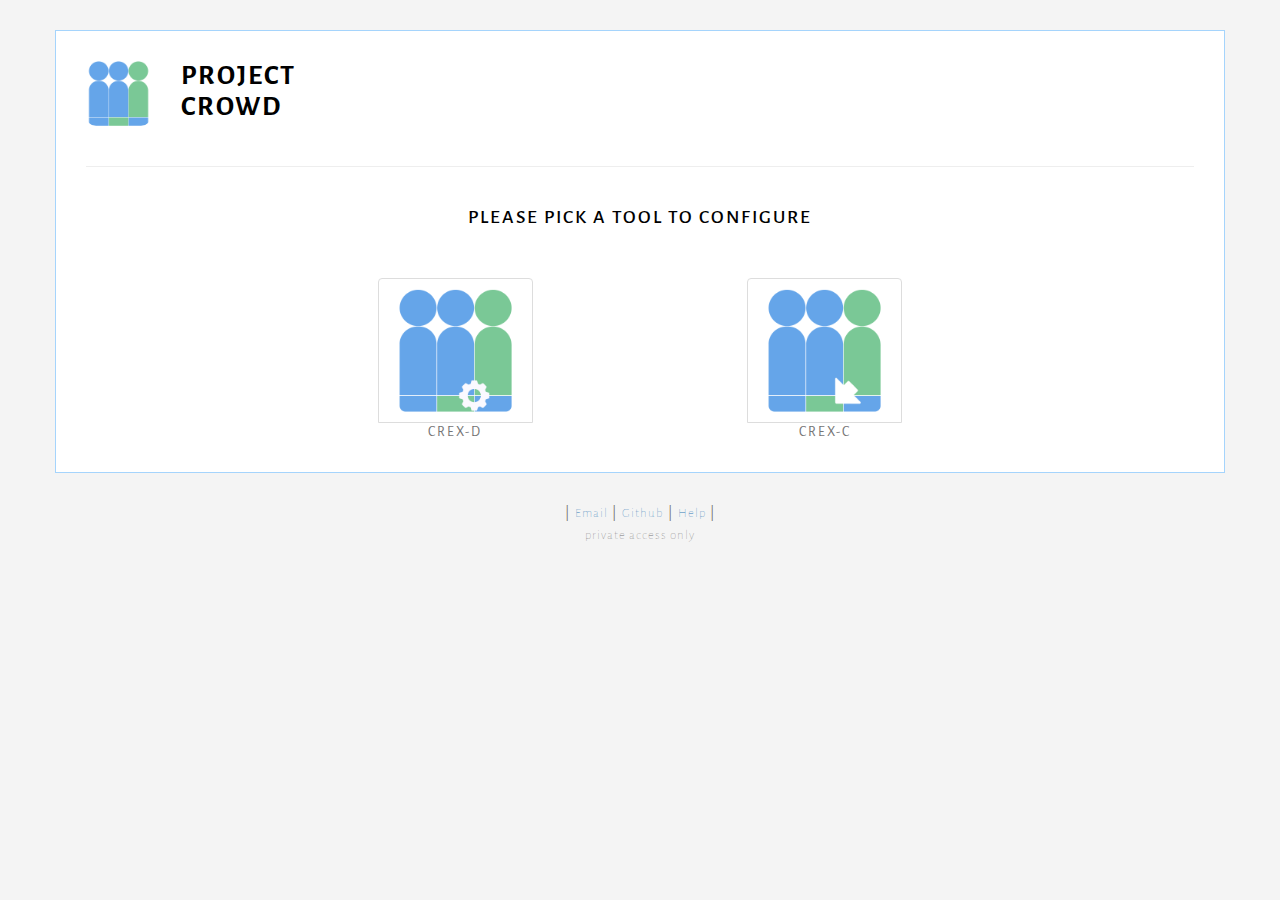
<file: UI/index.html>
<!DOCTYPE html>
<html lang="">

<head>
    <meta charset="UTF-8">
    <meta name="viewport" content="width=device-width, initial-scale=1.0">
    <!-- ===========================
    SITE TITLE
    =========================== -->
    <title>Project Crowd - Configuration Panel</title>
    <!-- ===========================
    FAVICONS
    =========================== -->
    <link rel="icon" href="img/logo.png">
    <!-- ===========================
    STYLESHEETS
    =========================== -->
    <link rel="stylesheet" href="//maxcdn.bootstrapcdn.com/bootstrap/3.3.0/css/bootstrap.min.css">
    <link rel="stylesheet" href="css/style.css">
    <link rel="stylesheet" href="css/responsive.css">
    <!-- ===========================
    FONTS & ICONS
    =========================== -->
    <link rel='stylesheet' href='//fonts.googleapis.com/css?family=Kristi|Alegreya+Sans:300' type='text/css'>
    <link rel='stylesheet' href="//maxcdn.bootstrapcdn.com/font-awesome/4.2.0/css/font-awesome.min.css">
    <link rel="stylesheet" href="css/bootstrap-select.min.css">

    <!--<script src="http://ajax.googleapis.com/ajax/libs/jquery/1.4.2/jquery.min.js"></script>-->
    <!--<script src="https://cdn.jsdelivr.net/html5shiv/3.7.2/html5shiv.min.js"></script>-->
    <!--<script src="https://cdn.jsdelivr.net/respond/1.4.2/respond.min.js"></script>-->

    <!--necessary scripts and plugins-->
    <script src="https://ajax.googleapis.com/ajax/libs/jquery/2.1.3/jquery.min.js"></script>
    <script src="js/bootstrap.min.js"></script>
    <script src="js/jquery.nicescroll.min.js"></script>
    <script src="js/evenfly.js"></script>
    <script src="js/create_config.js"></script>
    <script src="js/bootstrap-select.min.js"></script>

    <script>
        function EnDis(cb_id, div_id, neg) {
            cb = document.getElementById(cb_id)
            if (Boolean(neg)) {
                if (cb.checked) {
                    $(div_id).addClass('disabledbutton');
                }
                else {
                    $(div_id).removeClass('disabledbutton');
                }
            }
            else {
                if (cb.checked) {
                    $(div_id).removeClass('disabledbutton');
                }
                else {
                    $(div_id).addClass('disabledbutton');
                }
            }
        }









    </script>
    <script>
        function changeAction(cb_id) {
            console.log(document.getElementById(cb_id).value)
            document.getElementById('main').action = document.getElementById(cb_id).value;
        }









    </script>

</head>

<body>

<div class="container">
    <div id="header" class="row">
        <div class="col-sm-1">
            <img class="propic" src="img/logo.png">
        </div>
        <div class="col-sm-1">
            <h1>Project </h1>
            <h1>Crowd </h1>
        </div>
    </div>
    <hr class="firsthr">

    <form id="main" method="get">
        <div id="general" class="row mobmid">

            <div class="title"><h3>Please pick a tool to configure</h3></div>
            <br/>
            <br/>
            <div class="col-sm-12">
                <div id="custom-config">
                    <div class="col-sm-3"></div>
                    <div class="col-sm-2">
                        <div class="list-group-item">
                            <a href="CREX-D.html"><img class="propic" src="img/logo-CREXD.png"></a>
                        </div>
                        <div class="title"> CREX-D</div>
                    </div>
                    <div class="col-sm-2"></div>
                    <div class="col-sm-2">
                        <div class="list-group-item">
                            <a href="CREX-C.html"><img class="propic" src="img/logo-CREXC.png"></a>
                        </div>
                        <div class="title"> CREX-C</div>
                    </div>
                    <div class="col-sm-3"></div>
                </div>
            </div>
        </div>
</div>
</form>

</div>

<footer class="text-center">
    | <a href="mailto:project.crowd.help@gmail.com">Email</a> |
    <a href="https://github.com/TarekAwwad/Project_Crowd" target="_blank">Github</a> |
    <a href="https://github.com/TarekAwwad/Project_Crowd" target="_blank">Help</a> |
    <p>private access only</p>
</footer>

</body>

</html>
</file>
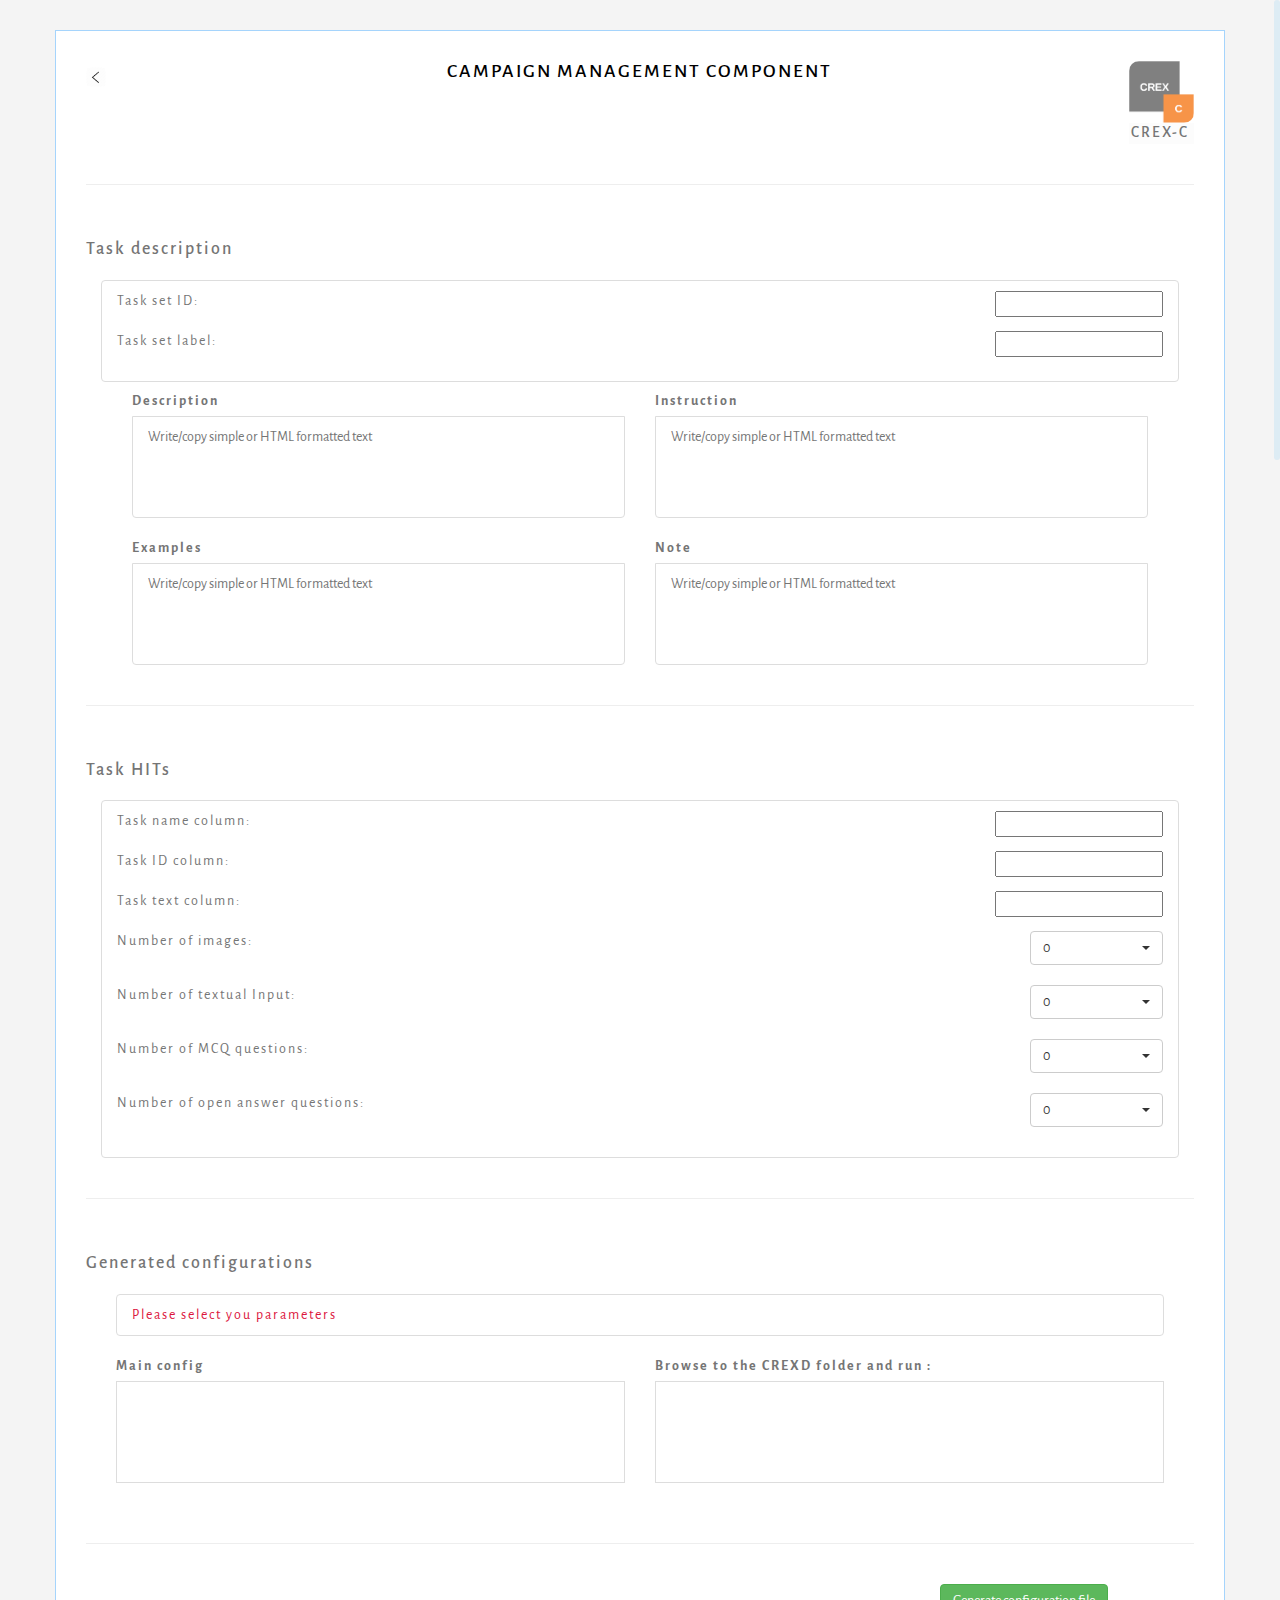
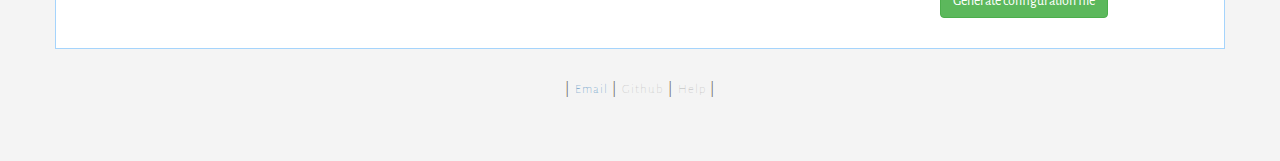
<file: CREXUI/CREX-C.html>
<!DOCTYPE html>
<html lang="">

<head>
    <meta charset="UTF-8">
    <meta name="viewport" content="width=device-width, initial-scale=1.0">
    <!-- ===========================
    SITE TITLE
    =========================== -->
    <title>CREX-C - Configuration Panel</title>
    <!-- ===========================
    FAVICONS
    =========================== -->
    <link rel="icon" href="img/logo.png">
    <!-- ===========================
    STYLESHEETS
    =========================== -->
    <link rel="stylesheet" href="//maxcdn.bootstrapcdn.com/bootstrap/3.3.0/css/bootstrap.min.css">
    <link rel="stylesheet" href="css/style.css">
    <link rel="stylesheet" href="css/responsive.css">
    <!-- ===========================
    FONTS & ICONS
    =========================== -->
    <link rel='stylesheet' href='//fonts.googleapis.com/css?family=Kristi|Alegreya+Sans:300' type='text/css'>
    <link rel='stylesheet' href="//maxcdn.bootstrapcdn.com/font-awesome/4.2.0/css/font-awesome.min.css">
    <link rel="stylesheet" href="css/bootstrap-select.min.css">

    <!--<script src="http://ajax.googleapis.com/ajax/libs/jquery/1.4.2/jquery.min.js"></script>-->
    <!--<script src="https://cdn.jsdelivr.net/html5shiv/3.7.2/html5shiv.min.js"></script>-->
    <!--<script src="https://cdn.jsdelivr.net/respond/1.4.2/respond.min.js"></script>-->

    <!--necessary scripts and plugins-->
    <script src="https://ajax.googleapis.com/ajax/libs/jquery/2.1.3/jquery.min.js"></script>
    <script src="js/bootstrap.min.js"></script>
    <script src="js/jquery.nicescroll.min.js"></script>
    <script src="js/evenfly.js"></script>
    <script src="js/create_config.js"></script>
    <script src="js/bootstrap-select.min.js"></script>

    <script>
        function EnDis(cb_id, div_id, neg) {
            cb = document.getElementById(cb_id)
            if (Boolean(neg)) {
                if (cb.checked) {
                    $(div_id).addClass('disabledbutton');
                }
                else {
                    $(div_id).removeClass('disabledbutton');
                }
            }
            else {
                if (cb.checked) {
                    $(div_id).removeClass('disabledbutton');
                }
                else {
                    $(div_id).addClass('disabledbutton');
                }
            }
        }
    </script>
    <script>
        function changeAction(cb_id) {
            console.log(document.getElementById(cb_id).value)
            document.getElementById('main').action = document.getElementById(cb_id).value;
        }
    </script>

</head>

<body>

<div class="container">
    <div id="header" class="row">
        <div class="col-sm-1">
            <a href="index.html"><img class="propic-sub" src="img/back-arrow.png"></a>
        </div>
        <div class="col-sm-10 title"> <h3> Campaign management Component </h3>  </div>
        <div class="col-sm-1">
            <img class="propic" src="img/logo-CREXC.png"><br/>
            <h2>CREX-C</h2>
        </div>
    </div>

    <hr class="firsthr">

    <form id="main" method="get">
        <div id="description" class="row mobmid">
            <div class="col-sm-12">
                <div><h4> Task description</h4><br/></div>
                <div class="col-sm-12">
                    <div class="list-group-item">

                        <div>
                            Task set ID:
                            <div class="pull-right"><input id="task-id" type="text"><br/></div>
                        </div>
                        <br/>
                        <div>
                            Task set label:
                            <div class="pull-right"><input id="task-label" type="text"><br/></div>
                        </div>
                        <br/>
                        <div id="desc">
                            <div id="desc-main" class="col-sm-6">
                                <br/>
                                <label for="desc-main-content">Description</label><textarea id="desc-main-content"
                                                                                              class="list-group-item"
                                                                                              rows="4"
                                                                                              placeholder="Write/copy simple or HTML formatted text"></textarea>
                            </div>
                            <div id="inst-main" class="col-sm-6">
                                <br/>
                                <label for="inst-main-content">Instruction</label><textarea id="inst-main-content"
                                                                                              class="list-group-item"
                                                                                              rows="4"
                                                                                              placeholder="Write/copy simple or HTML formatted text"></textarea>
                            </div>
                            <div id="exam-main" class="col-sm-6">
                                <br/>
                                <label for="exam-main-content">Examples</label><textarea id="exam-main-content"
                                                                                           class="list-group-item"
                                                                                           rows="4"
                                                                                           placeholder="Write/copy simple or HTML formatted text"></textarea>
                            </div>
                            <div id="note-main" class="col-sm-6">
                                <br/>
                                <label for="note-main-content">Note</label><textarea id="note-main-content"
                                                                                       class="list-group-item"
                                                                                       rows="4"
                                                                                       placeholder="Write/copy simple or HTML formatted text"></textarea>
                            </div>
                        </div>
                    </div>
                </div>
            </div>
        </div>
        <hr class="firsthr">
        <div id="general" class="row mobmid">
            <div class="col-sm-12">

                <div><h4> Task HITs </h4><br/></div>
                <div class="col-sm-12">
                    <div id="custom-config">

                        <div class="list-group-item">
                            <div>
                                Task name column:
                                <div class="pull-right"><input id="ques-name-col" type="number"><br/></div>
                            </div>
                            <br/>
                            <div>
                                Task ID column:
                                <div class="pull-right"><input id="ques-id-col" type="number"><br/></div>
                            </div>
                            <br/>
                            <div>
                                Task text column:
                                <div class="pull-right"><input id="ques-text-col" type="number"><br/></div>
                            </div>
                            <br/>
                            <div>
                                <div>
                                    Number of images:
                                    <select id="image" class="selectpicker pull-right" data-width="133px"
                                            onchange="create_fields('image')">
                                        <option selected="selected">0</option>
                                        <option>1</option>
                                        <option>2</option>
                                        <option>3</option>
                                        <option>4</option>
                                        <option>5</option>
                                    </select>
                                </div>
                                <div id="image-content" class="row">
                                </div>
                                <br/>
                            </div>
                            <div>
                                <div>
                                    Number of textual Input:
                                    <select id="text" class="selectpicker pull-right" data-width="133px"
                                            onchange="create_fields('text')">
                                        <option selected="selected">0</option>
                                        <option>1</option>
                                        <option>2</option>
                                        <option>3</option>
                                        <option>4</option>
                                        <option>5</option>
                                    </select>
                                </div>
                                <div id="text-content" class="row">
                                </div>
                                <br/>
                            </div>
                            <div>
                                <div>
                                    Number of MCQ questions:
                                    <select id="mcq" class="selectpicker pull-right" data-width="133px"
                                            onchange="create_fields('mcq')">
                                        <option selected="selected">0</option>
                                        <option>1</option>
                                        <option>2</option>
                                        <option>3</option>
                                        <option>4</option>
                                        <option>5</option>
                                    </select>
                                </div>
                                <div id="mcq-content" class="row">
                                </div>
                                <br/>
                            </div>
                            <div>
                                <div>
                                    Number of open answer questions:
                                    <select id="oaq" class="selectpicker pull-right" data-width="133px"
                                            onchange="create_fields('oaq')">
                                        <option selected="selected">0</option>
                                        <option>1</option>
                                        <option>2</option>
                                        <option>3</option>
                                        <option>4</option>
                                        <option>5</option>
                                    </select>
                                </div>
                                <div id="oaq-content" class="row">
                                </div>
                                <br/>
                            </div>
                        </div>
                    </div>
                </div>
            </div>
        </div>
        <hr class="firsthr">

        <div id="configuration" class="row mobmid">
            <div class="col-sm-12">
                <div><h4> Generated configurations</h4><br/></div>
                <div class="col-sm-12">
                    <div id="config">
                        <div id="err" class="col-sm-12">
                            <div class="list-group-item nb" id="err-config">Please select you parameters</div>
                        </div>
                        <div id="config-main" class="col-sm-6">
                            <br/>
                            <label for="config-main-content">Main config</label><textarea id="config-main-content"
                                                                                          class="list-group-item"
                                                                                          rows="4"></textarea>
                            <br/>
                            <div id="config-main-" class="col-sm-5"></div>
                            <div id="script-main-" class="col-sm-5"></div>
                        </div>
                    </div>

                    <div id="script" class="col-sm-6">
                        <br/>
                        <label for="script-content">Browse to the CREXD folder and run : </label><textarea
                            id="script-content"
                            class="list-group-item"
                            rows="4"></textarea>
                        <br/>
                        <div id="script-" class="col-sm-12">
                        </div>
                    </div>
                </div>
            </div>
        </div>

        <hr class="firsthr">

        <div class="row mobmid">
            <div class="col-sm-9"></div>
            <div id="validate" class="col-sm-2 dl-share">
                <input name="val" id="val" class="a2a_dd btn btn-success" type="button" onclick="create_crexc_config()"
                       value="Generate configuration file"/>
            </div>
        </div>

    </form>

</div>

<footer class="text-center">
    | <a href="mailto:project.crowd.help@gmail.com">Email</a> |
    <a href="" target="_blank" class="isDisabled">Github</a> |
    <a href="" target="_blank" class="isDisabled">Help</a> |
    <!--<a href="people.html" target="_blank">People</a> |-->
</footer>

</body>

</html>
</file>
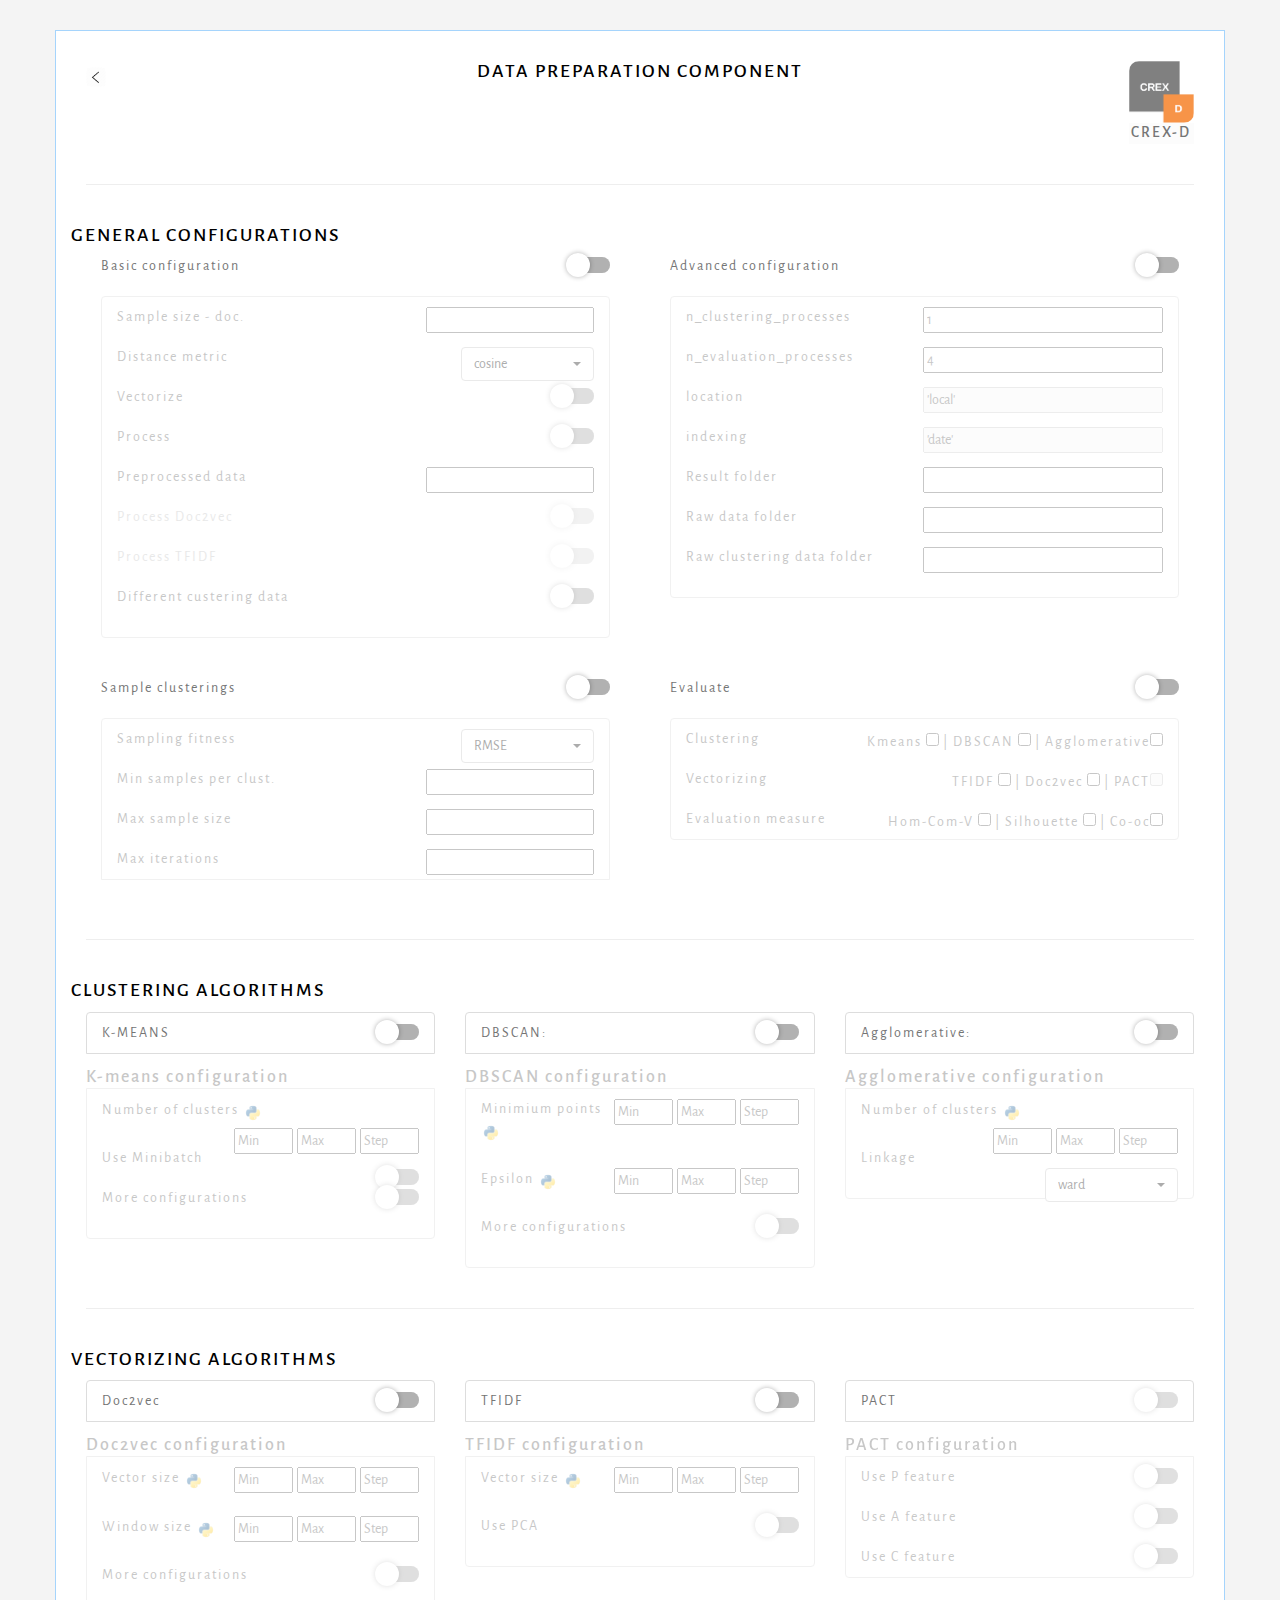
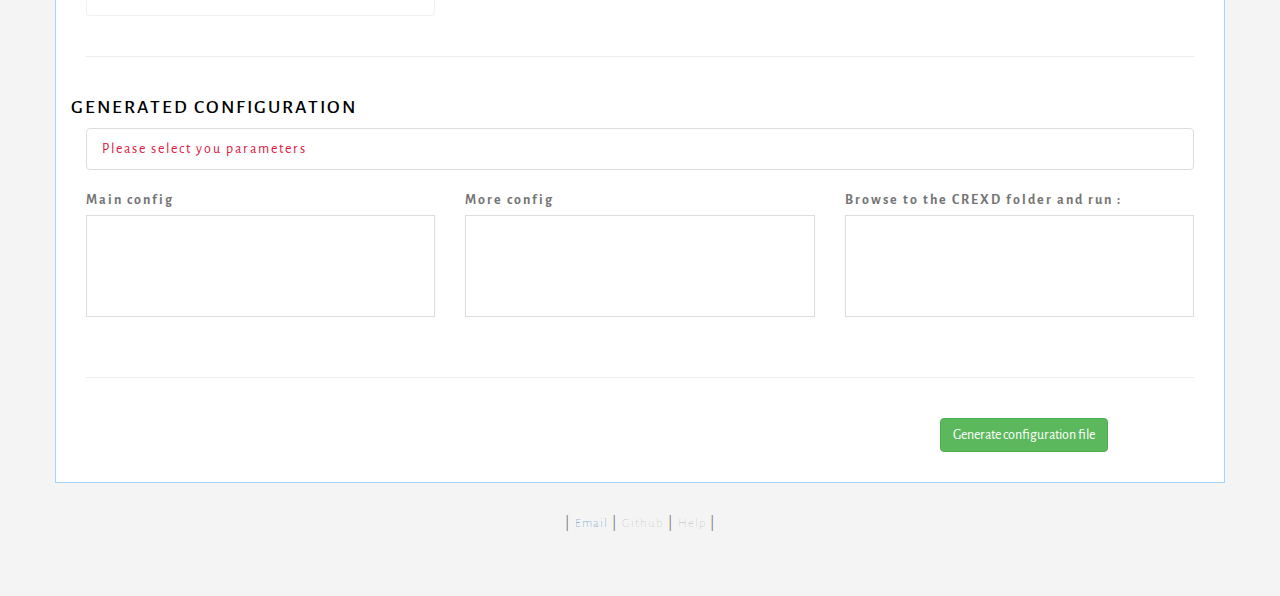
<file: CREXUI/CREX-D.html>
<!DOCTYPE html>
<html lang="">

<head>
    <meta charset="UTF-8">
    <meta name="viewport" content="width=device-width, initial-scale=1.0">
    <!-- ===========================
    SITE TITLE
    =========================== -->
    <title>CREX-D - Configuration Panel</title>
    <!-- ===========================
    FAVICONS
    =========================== -->
    <link rel="icon" href="img/logo.png">
    <!-- ===========================
    STYLESHEETS
    =========================== -->
    <link rel="stylesheet" href="//maxcdn.bootstrapcdn.com/bootstrap/3.3.0/css/bootstrap.min.css">
    <link rel="stylesheet" href="css/style.css">
    <link rel="stylesheet" href="css/responsive.css">
    <!-- ===========================
    FONTS & ICONS
    =========================== -->
    <link rel='stylesheet' href='//fonts.googleapis.com/css?family=Kristi|Alegreya+Sans:300' type='text/css'>
    <link rel='stylesheet' href="//maxcdn.bootstrapcdn.com/font-awesome/4.2.0/css/font-awesome.min.css">
    <link rel="stylesheet" href="css/bootstrap-select.min.css">

    <!--<script src="http://ajax.googleapis.com/ajax/libs/jquery/1.4.2/jquery.min.js"></script>-->
    <!--<script src="https://cdn.jsdelivr.net/html5shiv/3.7.2/html5shiv.min.js"></script>-->
    <!--<script src="https://cdn.jsdelivr.net/respond/1.4.2/respond.min.js"></script>-->

    <!--necessary scripts and plugins-->
    <script src="https://ajax.googleapis.com/ajax/libs/jquery/2.1.3/jquery.min.js"></script>
    <script src="js/bootstrap.min.js"></script>
    <script src="js/jquery.nicescroll.min.js"></script>
    <script src="js/evenfly.js"></script>
    <script src="js/create_config.js"></script>
    <script src="js/bootstrap-select.min.js"></script>

    <script>
        function EnDis(cb_id, div_id, neg) {
            cb = document.getElementById(cb_id)
            if (Boolean(neg)) {
                if (cb.checked) {
                    $(div_id).addClass('disabledbutton');
                }
                else {
                    $(div_id).removeClass('disabledbutton');
                }
            }
            else {
                if (cb.checked) {
                    $(div_id).removeClass('disabledbutton');
                }
                else {
                    $(div_id).addClass('disabledbutton');
                }
            }
        }
    </script>
    <script>
        function changeAction(cb_id) {
            console.log(document.getElementById(cb_id).value)
            document.getElementById('main').action = document.getElementById(cb_id).value;
        }
    </script>

</head>

<body>

<div class="container">
    <div id="header" class="row">
        <div class="col-sm-1">
            <a href="index.html"><img class="propic-sub" src="img/back-arrow.png"></a>
        </div>
        <div class="col-sm-10 title"> <h3>Data Preparation Component </h3>  </div>
        <div class="col-sm-1">
            <img class="propic" src="img/logo-CREXD.png"><br/>
            <h2>CREX-D</h2>
        </div>
    </div>
    <hr class="firsthr">

    <form id="main" method="get">
        <div id="general" class="row mobmid">

            <div><h3>General configurations </h3></div>
            <div class="col-sm-6">
                <div class="col-sm-12">
                    Basic configuration
                    <div class="material-switch pull-right">
                        <input id="custom" name="custom" type="checkbox" value="True"
                               onchange="EnDis(this.id, '#custom-config', '')"/>
                        <label for="custom" class="label-primary"></label>
                    </div>
                </div>
                <br/>
                <br/>
                <div class="col-sm-12">
                    <div id="custom-config" class="disabledbutton">

                        <div class="list-group-item">
                            <div>
                                Sample size - doc.
                                <div class="pull-right"><input name="sample-s" type="text"><br/></div>
                            </div>
                            <br/>
                            <div>
                                Distance metric
                                <select name="distance-metric" class="selectpicker pull-right" data-width="133px">
                                    <option>cosine</option>
                                    <option>euclidean</option>
                                </select>
                            </div>
                            <br/>
                            <div>
                                Vectorize
                                <div class="material-switch pull-right"><input id="vectorize" name="vectorize"
                                                                               type="checkbox" value="True"/>
                                    <label for="vectorize" class="label-primary"></label>
                                </div>
                            </div>
                            <br/>
                            <div>
                                Process
                                <div class="material-switch pull-right"><input id="process" name="process"
                                                                               type="checkbox" value="True"
                                                                               onchange="EnDis(this.id, '#preprocessed', 'true'); EnDis(this.id, '#conf-process', '')"/>
                                    <label for="process" class="label-primary"></label>
                                </div>
                            </div>
                            <br/>
                            <div id="preprocessed">
                                Preprocessed data
                                <div class="pull-right"><input name="preprocessed-location" type="text"><br/></div>
                            </div>
                            <div id="conf-process" class="disabledbutton">
                                <br/>
                                <div>
                                    Process Doc2vec
                                    <div class="material-switch pull-right"><input id="process-doc2vec"
                                                                                   name="process-doc2vec"
                                                                                   type="checkbox"
                                                                                   value="True"/>
                                        <label for="process-doc2vec" class="label-primary"></label>
                                    </div>
                                </div>
                                <br/>
                                <div>
                                    Process TFIDF
                                    <div class="material-switch pull-right"><input id="process-tfidf"
                                                                                   name="process-tfidf"
                                                                                   type="checkbox"
                                                                                   value="True"/>
                                        <label for="process-tfidf" class="label-primary"></label>
                                    </div>
                                </div>
                            </div>
                            <br/>

                            <div>
                                Different custering data
                                <div class="material-switch pull-right"><input id="diffdata" name="diffdata"
                                                                               type="checkbox"
                                                                               value="True"/>
                                    <label for="diffdata" class="label-primary"></label>
                                </div>
                            </div>
                            <br/>
                        </div>

                    </div>

                </div>
            </div>

            <div class="col-sm-6">
                <div class="col-sm-12">
                    Advanced configuration
                    <div class="material-switch pull-right"><input id="advanced" name="advanced" type="checkbox"
                                                                   value="True"
                                                                   onchange="EnDis(this.id, '#advanced-config', '')"/>
                        <label for="advanced" class="label-primary"></label>
                    </div>
                </div>
                <br/>
                <br/>
                <div class="col-sm-12">
                    <div id="advanced-config" class="disabledbutton">
                        <div class="list-group-item">
                            <div>
                                n_clustering_processes
                                <div class="pull-right"><input name="n-clustering-processes" size="30" type="text"
                                                               value="1"><br/></div>
                            </div>
                            <br/>
                            <div>
                                n_evaluation_processes
                                <div class="pull-right"><input name="n-evaluation-processes" size="30" type="text"
                                                               value="4"><br/></div>
                            </div>
                            <br/>
                            <div>
                                location
                                <div class="pull-right"><input name="location" size="30" type="text" value="'local'"
                                                               disabled><br/>
                                </div>
                            </div>
                            <br/>
                            <div>
                                indexing
                                <div class="pull-right"><input name="indexing" size="30" type="text" value="'date'"
                                                               disabled><br/></div>
                            </div>
                            <br/>
                            <div>
                                Result folder
                                <div class="pull-right"><input name="result-folder" size="30" type="text"
                                                               value=""><br/></div>
                            </div>
                            <br/>
                            <div>
                                Raw data folder
                                <div class="pull-right"><input name="raw-data-folder" size="30" type="text"
                                                               value=""><br/>
                                </div>
                            </div>
                            <br/>
                            <div>
                                Raw clustering data folder
                                <div class="pull-right"><input name="raw-clustering-data-folder" size="30" type="text"
                                                               value=""><br/></div>
                            </div>
                            <br/>
                            <!--<div>-->
                                <!--Pre processed data folder-->
                                <!--<div class="pull-right"><input name="pre-processed-data-folder" size="30" type="text"-->
                                                               <!--value=""><br/></div>-->
                            <!--</div>-->
                            <!--<br/>-->
                        </div>
                    </div>
                </div>
            </div>
        </div>
        <br/>
        <br/>
        <div id="sampling-evaluating" class="row mobmid">
            <div class="col-sm-6">
                <div class="col-sm-12">
                    Sample clusterings
                    <div class="material-switch pull-right"><input id="sample" name="sample" type="checkbox"
                                                                   value="True"
                                                                   onchange="EnDis(this.id, '#conf-sample', '')"/>
                        <label for="sample" class="label-primary"></label>
                    </div>
                </div>
                <br/>
                <br/>
                <div class="col-sm-12">
                    <div id="conf-sample" class="disabledbutton">
                        <div class="list-group-item">
                            <div>
                                Sampling fitness
                                <select name="sampling-fitness" class="selectpicker pull-right" data-width="133px">
                                    <option>RMSE</option>
                                    <option>MinMax</option>
                                </select>
                            </div>
                            <br/>
                            <div>
                                Min samples per clust.
                                <div class="pull-right"><input name="min-samples-per-cluster" type="text"><br/>
                                </div>
                            </div>
                            <br/>
                            <div>
                                Max sample size
                                <div class="pull-right"><input name="max-sample-size" type="text"><br/></div>
                            </div>
                            <br/>
                            <div>
                                Max iterations
                                <div class="pull-right"><input name="max-sampling-iteration" type="text"><br/></div>
                            </div>
                        </div>
                        <br/>
                    </div>
                </div>
            </div>
            <div class="col-sm-6">
                <div class="col-sm-12">
                    Evaluate
                    <div class="material-switch pull-right"><input id="evaluate" name="evaluate" type="checkbox"
                                                                   value="True"
                                                                   onchange="EnDis(this.id, '#conf-evaluate', '')"/>
                        <label for="evaluate" class="label-primary"></label>
                    </div>
                </div>
                <br/>
                <br/>
                <div class="col-sm-12">
                    <div id="conf-evaluate" class="disabledbutton">
                        <div class="list-group-item">
                            <div>
                                Clustering
                                <div class="pull-right">
                                    Kmeans <input name="eval-clustering-km" type="checkbox" value="kmeans"> |
                                    DBSCAN <input name="eval-clustering-db" type="checkbox" value="dbscan"> |
                                    Agglomerative<input name="eval-clustering-ag" type="checkbox" value="agg">
                                </div>
                            </div>
                            <br/>
                            <div>
                                Vectorizing
                                <div class="pull-right">
                                    TFIDF <input name="eval-vectorizing-tfidf" type="checkbox" value="tfidf"> |
                                    Doc2vec <input name="eval-vectorizing-doc2vec" type="checkbox" value="doc2vec"> |
                                    PACT<input name="eval-vectorizing-pact" type="checkbox" disabled>
                                </div>
                            </div>
                            <br/>
                            <div>
                                Evaluation measure
                                <div class="pull-right">
                                    Hom-Com-V <input name="eval-measures-hcv" type="checkbox" value="hcv"> |
                                    Silhouette <input name="eval-measures-sil" type="checkbox" value="sil"> |
                                    Co-oc<input name="eval-measures-coc" type="checkbox" value="coc">
                                </div>
                            </div>
                        </div>
                    </div>
                </div>
            </div>
        </div>
        <hr class="firsthr">

        <div id="clusterer" class="row mobmid">
            <h3>Clustering algorithms</h3>
            <div class="col-sm-4">
                <div class="list-group-item">
                    K-MEANS
                    <div class="material-switch pull-right">
                        <input id="km" name="km" type="checkbox" value="kmeans"
                               onchange="EnDis(this.id, '#conf1', '')"/>
                        <label for="km" class="label-success"></label>
                    </div>
                </div>
                <div id="conf1" class="disabledbutton">
                    <h4>K-means configuration</h4>
                    <div class="list-group-item">
                        <div>
                            Number of clusters
                            <div id="kmeans-k-min-max" class="pull-right">
                                <input size="5" name="kmeans-k-min" type="text" placeholder="Min">
                                <input size="5" name="kmeans-k-max" type="text" placeholder="Max">
                                <input size="5" name="kmeans-k-step" type="text" placeholder="Step">
                            </div>
                            <label><img class="propic-sub img-check" src="img/python.png">
                                <input type="checkbox" id="kmeans-python" name="kmeans-python" class="hidden"
                                       value="True" data-toggle="collapse"
                                       data-target="#conf-kmeans-python"
                                       onchange="EnDis(this.id, '#kmeans-k-min-max', 'true')"></label>
                        </div>

                        <div id="conf-kmeans-python" class="collapse">
                            <br/>
                            <div>
                                <input class="col-sm-12" name="kmeans-k" type="text" placeholder="python like">
                                <br/>
                            </div>
                        </div>
                        <br/>
                        <div>Use Minibatch
                            <div class="material-switch pull-right">
                                <input type="checkbox" id="kmeans-mb" name="kmeans-mb" value="True"
                                       data-toggle="collapse"
                                       data-target="#conf-minibatch">
                                <label for="kmeans-mb" class="label-success"></label>
                            </div>
                        </div>

                        <div id="conf-minibatch" class="collapse">
                            <br/>
                            Batch size
                            <div class="pull-right"><input name="kmeans-mb-s" type="text"><br/></div>
                        </div>
                        <br/>
                        <div>More configurations
                            <div class="material-switch pull-right">
                                <input type="checkbox" id="kmeans-more" name="kmeans-more" value="True"
                                       data-toggle="collapse"
                                       data-target="#kmeans-more-config">
                                <label for="kmeans-more" class="label-success"></label>
                            </div>
                        </div>
                        <br/>
                        <div id="kmeans-more-config" class="collapse">
                            <div>
                                kmeans_init
                                <div class="pull-right"><input name="kmeans-init" type="text"><br/></div>
                            </div>
                            <br/>
                            <div>
                                kmeans_n_init
                                <div class="pull-right"><input name="kmeans-n-init" type="text"><br/></div>
                            </div>
                            <br/>
                            <div>
                                kmeans_n_job
                                <div class="pull-right"><input name="kmeans-n-job" type="text"><br/></div>
                            </div>
                            <br/>
                            <div>
                                kmeans_max_iter
                                <div class="pull-right"><input name="kmeans-max-iter" type="text"><br/></div>
                            </div>
                            <br/>
                            <div>
                                kmeans_verbose
                                <div class="pull-right"><input name="kmeans-verbose" type="text"><br/></div>
                            </div>
                        </div>
                    </div>

                </div>
            </div>
            <div class="col-sm-4">
                <div class="list-group-item">
                    DBSCAN:
                    <div class="material-switch pull-right">
                        <input id="db" name="db" type="checkbox" value="dbscan"
                               onchange="EnDis(this.id, '#conf2', '')"/>
                        <label for="db" class="label-success"></label>
                    </div>
                </div>
                <div id="conf2" class="disabledbutton">
                    <h4>DBSCAN configuration</h4>
                    <div class="list-group-item">
                        <div>
                            Minimium points
                            <div id="dbscan-pts-min-max" class="pull-right">
                                <input size="5" name="dbscan-min-pts-min" type="text" placeholder="Min">
                                <input size="5" name="dbscan-min-pts-max" type="text" placeholder="Max">
                                <input size="5" name="dbscan-min-pts-step" type="text" placeholder="Step">

                            </div>
                            <label><img class="propic-sub img-check" src="img/python.png">
                                <input type="checkbox" id="dbscan-python1" name="dbscan-python1" class="hidden"
                                       value="True"
                                       data-toggle="collapse"
                                       data-target="#conf-dbscan-python1"
                                       onchange="EnDis(this.id, '#dbscan-pts-min-max', 'true')"></label>
                        </div>
                        <div id="conf-dbscan-python1" class="collapse">
                            <br/>
                            <div>
                                <input class="col-sm-12" name="dbscan-min-pts" type="text" placeholder="python like">
                                <br/>
                            </div>
                        </div>
                        <br/>
                        <div>
                            Epsilon
                            <label><img class="propic-sub img-check" src="img/python.png">
                                <input type="checkbox" id="dbscan-python2" name="dbscan-python2" value="True"
                                       class="hidden"
                                       data-toggle="collapse"
                                       data-target="#conf-dbscan-python2"
                                       onchange="EnDis(this.id, '#dbscan-eps-min-max', 'true')"></label>

                            <div id="dbscan-eps-min-max" class="pull-right">
                                <input size="5" name="dbscan-eps-min" type="text" placeholder="Min">
                                <input size="5" name="dbscan-eps-max" type="text" placeholder="Max">
                                <input size="5" name="dbscan-eps-step" type="text" placeholder="Step">
                            </div>
                        </div>

                        <div id="conf-dbscan-python2" class="collapse">
                            <br/>
                            <div>
                                <input class="col-sm-12" name="dbscan-eps" type="text" placeholder="python like">
                                <br/>
                            </div>
                        </div>
                        <br/>
                        <div>More configurations
                            <div class="material-switch pull-right">
                                <input type="checkbox" id="dbscan-more" name="dbscan-more" value="True"
                                       data-toggle="collapse"
                                       data-target="#dbscan-more-config">
                                <label for="dbscan-more" class="label-success"></label>
                            </div>
                        </div>
                        <br/>
                        <div id="dbscan-more-config" class="collapse">
                            <div>
                                dbscan_algorithm
                                <div class="pull-right"><input name="dbscan-algorithm" type="text"><br/></div>
                            </div>
                            <br/>
                            <div>
                                dbscan_leaf_size
                                <div class="pull-right"><input name="dbscan-leaf-size" type="text"><br/></div>
                            </div>
                            <br/>
                            <div>
                                dbscan_p
                                <div class="pull-right"><input name="dbscan-p" type="text"><br/></div>
                            </div>
                        </div>
                    </div>
                </div>
            </div>
            <div class="col-sm-4">
                <div class="list-group-item">
                    Agglomerative:
                    <div class="material-switch pull-right">
                        <input id="ag" name="ag" type="checkbox" value="agg" onchange="EnDis(this.id, '#conf3', '')"/>
                        <label for="ag" class="label-success"></label>
                    </div>
                </div>
                <div id="conf3" class="disabledbutton">
                    <h4>Agglomerative configuration</h4>
                    <div class="list-group-item">
                        <div>
                            Number of clusters
                            <div id="agg-k-min-max" class="pull-right">
                                <input size="5" name="agg-k-min" type="text" placeholder="Min">
                                <input size="5" name="agg-k-max" type="text" placeholder="Max">
                                <input size="5" name="agg-k-step" type="text" placeholder="Step">
                            </div>
                            <label><img class="propic-sub img-check" src="img/python.png">
                                <input type="checkbox" id="agg-python" name="agg-python" class="hidden" value="True"
                                       data-toggle="collapse"
                                       data-target="#conf-agg-python"
                                       onchange="EnDis(this.id, '#agg-k-min-max', 'true')"></label>
                        </div>
                        <div id="conf-agg-python" class="collapse">
                            <br/>
                            <div>
                                <input class="col-sm-12" name="agg-k" type="text" placeholder="python like">
                                <br/>
                            </div>
                        </div>
                        <br/>
                        <div>
                            Linkage
                            <select name="agg-link" class="selectpicker pull-right" data-width="133px">
                                <option>ward</option>
                                <option>Average</option>
                                <option>Complete</option>
                            </select>
                        </div>
                        <br/>
                    </div>
                </div>
            </div>
        </div>

        <hr class="firsthr">

        <div id="Vectorizer" class="row mobmid">
            <h3>Vectorizing algorithms</h3>
            <div class="col-sm-4">
                <div class="list-group-item">
                    Doc2vec
                    <div class="material-switch pull-right">
                        <input id="doc2vec" name="doc2vec" type="checkbox" value="doc2vec"
                               onchange="EnDis(this.id, '#conf-doc2vec', '')"/>
                        <label for="doc2vec" class="label-success"></label>
                    </div>
                </div>
                <div id="conf-doc2vec" class="disabledbutton">
                    <h4>Doc2vec configuration</h4>
                    <div class="list-group-item">
                        <div>
                            Vector size
                            <div id="doc2vec-vs-min-max" class="pull-right">
                                <input size="5" name="doc2vec-vs-min" type="text" placeholder="Min">
                                <input size="5" name="doc2vec-vs-max" type="text" placeholder="Max">
                                <input size="5" name="doc2vec-vs-step" type="text" placeholder="Step">

                            </div>
                            <label><img class="propic-sub img-check" src="img/python.png">
                                <input type="checkbox" id="doc2vec-python1" name="doc2vec-python1" class="hidden"
                                       value="True"
                                       data-toggle="collapse"
                                       data-target="#conf-doc2vec-python1"
                                       onchange="EnDis(this.id, '#doc2vec-vs-min-max', 'true')"></label>
                        </div>
                        <div id="conf-doc2vec-python1" class="collapse">
                            <br/>
                            <div>
                                <input class="col-sm-12" name="doc2vec-vs" type="text" placeholder="python like">
                                <br/>
                            </div>
                        </div>
                        <br/>
                        <div>
                            Window size
                            <div id="doc2vec-ws-min-max" class="pull-right">
                                <input size="5" name="doc2vec-ws-min" type="text" placeholder="Min">
                                <input size="5" name="doc2vec-ws-max" type="text" placeholder="Max">
                                <input size="5" name="doc2vec-ws-step" type="text" placeholder="Step">

                            </div>
                            <label><img class="propic-sub img-check" src="img/python.png">
                                <input type="checkbox" id="doc2vec-python2" name="doc2vec-python2" class="hidden"
                                       value="True"
                                       data-toggle="collapse"
                                       data-target="#conf-doc2vec-python2"
                                       onchange="EnDis(this.id, '#doc2vec-ws-min-max', 'true')"></label>
                        </div>
                        <div id="conf-doc2vec-python2" class="collapse">
                            <br/>
                            <div>
                                <input class="col-sm-12" name="doc2vec-ws" type="text" placeholder="python like">
                                <br/>
                            </div>
                        </div>
                        <br/>
                        <div>More configurations
                            <div class="material-switch pull-right">
                                <input type="checkbox" id="doc2vec-more" name="doc2vec-more" value="True"
                                       data-toggle="collapse"
                                       data-target="#doc2vec-more-config">
                                <label for="doc2vec-more" class="label-success"></label>
                            </div>
                        </div>
                        <br/>
                        <div id="doc2vec-more-config" class="collapse">
                            <div>
                                doc2vec_dm
                                <div class="pull-right"><input name="doc2vec-dm" type="text"><br/></div>
                            </div>
                            <br/>
                            <div>
                                doc2vec_alpha
                                <div class="pull-right"><input name="doc2vec-alpha" type="text"><br/></div>
                            </div>
                            <br/>
                            <div>
                                doc2vec_min_alpha
                                <div class="pull-right"><input name="doc2vec-min-alpha" type="text"><br/></div>
                            </div>
                            <br/>
                            <div>
                                doc2vec_min_count
                                <div class="pull-right"><input name="doc2vec-min-count" type="text"><br/></div>
                            </div>
                            <br/>
                            <div>
                                doc2vec_iter
                                <div class="pull-right"><input name="doc2vec-iter" type="text"><br/></div>
                            </div>
                            <br/>
                            <div>
                                doc2vec_negative
                                <div class="pull-right"><input name="doc2vec-negative" type="text"><br/></div>
                            </div>
                        </div>
                    </div>
                </div>
            </div>
            <div class="col-sm-4">
                <div class="list-group-item">
                    TFIDF
                    <div class="material-switch pull-right">
                        <input id="tfidf" name="tfidf" type="checkbox" value="tfidf"
                               onchange="EnDis(this.id, '#conf-tfidf', '')"/>
                        <label for="tfidf" class="label-success"></label>
                    </div>
                </div>
                <div id="conf-tfidf" class="disabledbutton">
                    <h4>TFIDF configuration</h4>
                    <div class="list-group-item">
                        <div>
                            Vector size
                            <div id="tfidf-vs-min-max" class="pull-right">
                                <input size="5" name="tfidf-vs-min" type="text" placeholder="Min">
                                <input size="5" name="tfidf-vs-max" type="text" placeholder="Max">
                                <input size="5" name="tfidf-vs-step" type="text" placeholder="Step">

                            </div>
                            <label><img class="propic-sub img-check" src="img/python.png">
                                <input type="checkbox" id="tfidf-python" name="tfidf-python" class="hidden" value="True"
                                       data-toggle="collapse"
                                       data-target="#conf-tfidf-python"
                                       onchange="EnDis(this.id, '#tfidf-vs-min-max', 'true')"></label>
                        </div>
                        <div id="conf-tfidf-python" class="collapse">
                            <br/>
                            <div>
                                <input class="col-sm-12" name="tfidf-vs" type="text" placeholder="python like">
                                <br/>
                            </div>
                        </div>
                        <br/>
                        <div>Use PCA
                            <div class="material-switch pull-right">
                                <input type="checkbox" id="pca" name="pca" value="True" data-toggle="collapse"
                                       data-target="#conf-tfidf-pca">
                                <label for="pca" class="label-success"></label>
                            </div>
                        </div>
                        <br/>
                        <div id="conf-tfidf-pca" class="collapse">
                            PCA Vector size
                            <div class="pull-right"><input name="tfidf-vs-pca" type="text"><br/></div>
                        </div>
                    </div>
                </div>
            </div>
            <div class="col-sm-4">
                <div class="list-group-item">
                    PACT
                    <div class="material-switch pull-right disabledbutton">
                        <input id="pact" name="pact" type="checkbox" value="pact"
                               onchange="EnDis(this.id, '#conf-pact', '')"/>
                        <label for="pact" class="label-success"></label>
                    </div>
                </div>
                <div id="conf-pact" class="disabledbutton">
                    <h4>PACT configuration</h4>
                    <div class="list-group-item">
                        <div>Use P feature
                            <div class="material-switch pull-right">
                                <input type="checkbox" id="pf" name="pact-p" value="True" data-toggle="collapse">
                                <label for="pf" class="label-success"></label>
                            </div>
                        </div>
                        <br/>
                        <div>Use A feature
                            <div class="material-switch pull-right">
                                <input type="checkbox" id="af" name="pact-a" value="True" data-toggle="collapse">
                                <label for="pf" class="label-success"></label>
                            </div>
                        </div>
                        <br/>
                        <div>Use C feature
                            <div class="material-switch pull-right">
                                <input type="checkbox" id="cf" name="pact-c" value="True" data-toggle="collapse">
                                <label for="pf" class="label-success"></label>
                            </div>
                        </div>
                    </div>
                </div>
            </div>
        </div>

        <hr class="firsthr">

        <div class="row mobmid">
            <div><h3>Generated Configuration </h3></div>
            <div id="config">
                <div id="err" class="col-sm-12">
                    <div class="list-group-item nb" id="err-config">Please select you parameters</div>
                </div>
                <div id="config-main" class="col-sm-4">
                    <br/>
                    <label for="config-main-content">Main config</label><textarea id="config-main-content"
                                                                                  class="list-group-item"
                                                                                  rows="4"></textarea>
                    <br/>
                    <div id="config-main-" class="col-sm-5"></div>
                    <div id="script-main-" class="col-sm-5"></div>
                </div>

                <div id="config-more" class="col-sm-4">
                    <br/>
                    <label for="config-more-content">More config</label><textarea id="config-more-content"
                                                                                  class="list-group-item"
                                                                                  rows="4"></textarea>
                    <br/>
                    <div id="config-more-" class="col-sm-5"></div>
                    <div id="script-more-" class="col-sm-5"></div>

                </div>
            </div>

            <div id="script" class="col-sm-4">
                <br/>
                <label for="script-content">Browse to the CREXD folder and run : </label><textarea id="script-content"
                                                                                                   class="list-group-item"
                                                                                                   rows="4"></textarea>
                <br/>
                <div id="script-" class="col-sm-12">
                </div>
            </div>
        </div>

        <hr class="firsthr">

        <div class="row mobmid">
            <div class="col-sm-9"></div>
            <div id="validate" class="col-sm-2 dl-share">
                <input name="val" id="val" class="a2a_dd btn btn-success" type="button" onclick="create_crexd_config()"
                       value="Generate configuration file"/>
            </div>
        </div>

    </form>

</div>

<footer class="text-center">
    | <a href="mailto:project.crowd.help@gmail.com">Email</a> |
    <a href="" target="_blank" class="isDisabled">Github</a> |
    <a href="" target="_blank" class="isDisabled">Help</a> |
    <!--<a href="people.html" target="_blank">People</a> |-->
</footer>

</body>

</html>
</file>
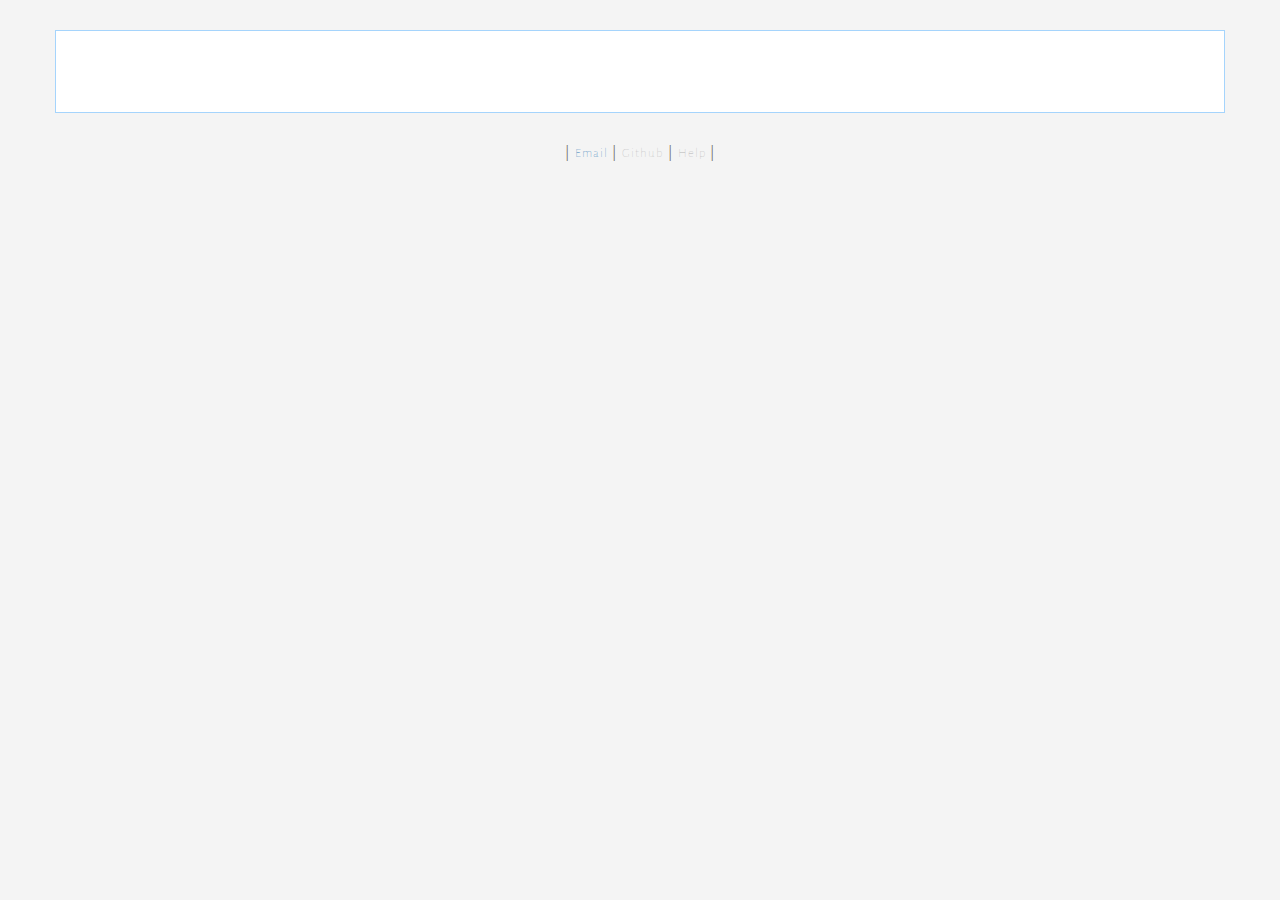
<file: CREXUI/help.html>
<!DOCTYPE html>
<html lang="">

<head>
    <meta charset="UTF-8">
    <meta name="viewport" content="width=device-width, initial-scale=1.0">
    <!-- ===========================
    SITE TITLE
    =========================== -->
    <title>CREX - Configuration Panel</title>
    <!-- ===========================
    FAVICONS
    =========================== -->
    <link rel="icon" href="img/logo.png">
    <!-- ===========================
    STYLESHEETS
    =========================== -->
    <link rel="stylesheet" href="//maxcdn.bootstrapcdn.com/bootstrap/3.3.0/css/bootstrap.min.css">
    <link rel="stylesheet" href="css/style.css">
    <link rel="stylesheet" href="css/responsive.css">
    <!-- ===========================
    FONTS & ICONS
    =========================== -->
    <link rel='stylesheet' href='//fonts.googleapis.com/css?family=Kristi|Alegreya+Sans:300' type='text/css'>
    <link rel='stylesheet' href="//maxcdn.bootstrapcdn.com/font-awesome/4.2.0/css/font-awesome.min.css">
    <link rel="stylesheet" href="css/bootstrap-select.min.css">

    <!--necessary scripts and plugins-->
    <script src="https://ajax.googleapis.com/ajax/libs/jquery/2.1.3/jquery.min.js"></script>
    <script src="js/bootstrap.min.js"></script>
    <script src="js/jquery.nicescroll.min.js"></script>
    <script src="js/evenfly.js"></script>
    <script src="js/create_config.js"></script>
    <script src="js/bootstrap-select.min.js"></script>
</head>

<body>

<div class="container">
    <div id="header" class="row">
    </div>
    <br/>

    <form id="main" method="get">
        <div id="CREX" class="row mobmid">
            <div class="col-sm-1"></div>
            <div class="col-sm-10">
                <script src="https://gist.github.com/Project-Crowd/52574fdb4f359d05b4aff9522c39d3c2.js"></script>
            </div>
            <div class="col-sm-1"></div>
        </div>
    </form>
</div>


<footer class="text-center">
    | <a href="mailto:project.crowd.help@gmail.com">Email</a> |
    <a href="" target="_blank" class="isDisabled">Github</a> |
    <a href="" target="_blank" class="isDisabled">Help</a> |
    <!--<a href="people.html" target="_blank">People</a> |-->
</footer>

</body>

</html>
</file>
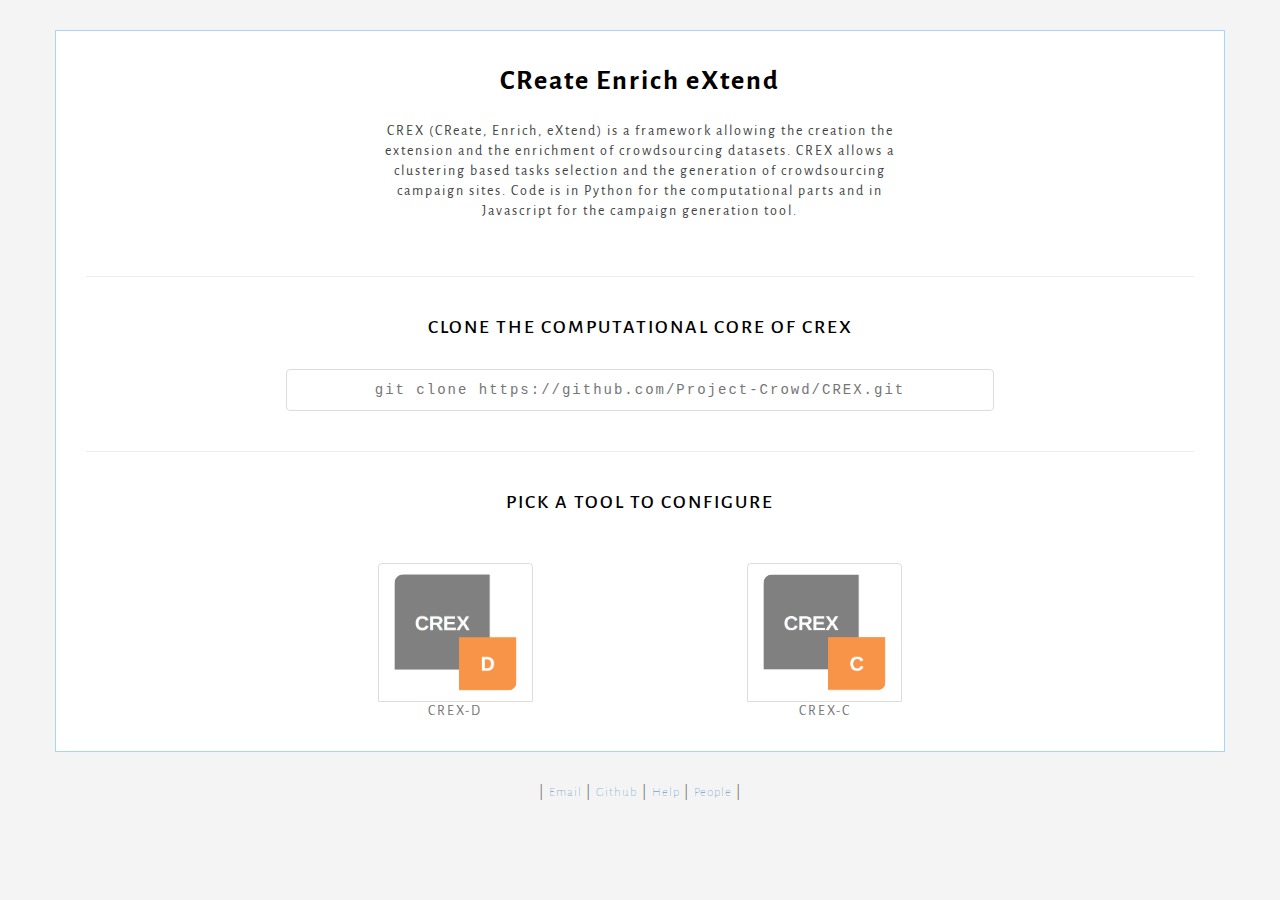
<file: CREXUI/index-o.html>
<!DOCTYPE html>
<html lang="">

<head>
    <meta charset="UTF-8">
    <meta name="viewport" content="width=device-width, initial-scale=1.0">
    <!-- ===========================
    SITE TITLE
    =========================== -->
    <title>CREX - Configuration Panel</title>
    <!-- ===========================
    FAVICONS
    =========================== -->
    <link rel="icon" href="img/logo.png">
    <!-- ===========================
    STYLESHEETS
    =========================== -->
    <link rel="stylesheet" href="//maxcdn.bootstrapcdn.com/bootstrap/3.3.0/css/bootstrap.min.css">
    <link rel="stylesheet" href="css/style.css">
    <link rel="stylesheet" href="css/responsive.css">
    <!-- ===========================
    FONTS & ICONS
    =========================== -->
    <link rel='stylesheet' href='//fonts.googleapis.com/css?family=Kristi|Alegreya+Sans:300' type='text/css'>
    <link rel='stylesheet' href="//maxcdn.bootstrapcdn.com/font-awesome/4.2.0/css/font-awesome.min.css">
    <link rel="stylesheet" href="css/bootstrap-select.min.css">

    <!--<script src="http://ajax.googleapis.com/ajax/libs/jquery/1.4.2/jquery.min.js"></script>-->
    <!--<script src="https://cdn.jsdelivr.net/html5shiv/3.7.2/html5shiv.min.js"></script>-->
    <!--<script src="https://cdn.jsdelivr.net/respond/1.4.2/respond.min.js"></script>-->

    <!--necessary scripts and plugins-->
    <script src="https://ajax.googleapis.com/ajax/libs/jquery/2.1.3/jquery.min.js"></script>
    <script src="js/bootstrap.min.js"></script>
    <script src="js/jquery.nicescroll.min.js"></script>
    <script src="js/evenfly.js"></script>
    <script src="js/create_config.js"></script>
    <script src="js/bootstrap-select.min.js"></script>

    <script>
        function EnDis(cb_id, div_id, neg) {
            cb = document.getElementById(cb_id)
            if (Boolean(neg)) {
                if (cb.checked) {
                    $(div_id).addClass('disabledbutton');
                }
                else {
                    $(div_id).removeClass('disabledbutton');
                }
            }
            else {
                if (cb.checked) {
                    $(div_id).removeClass('disabledbutton');
                }
                else {
                    $(div_id).addClass('disabledbutton');
                }
            }
        }


    </script>
    <script>
        function changeAction(cb_id) {
            console.log(document.getElementById(cb_id).value)
            document.getElementById('main').action = document.getElementById(cb_id).value;
        }


    </script>

</head>

<body>

<div class="container">
    <div id="header" class="row">

        <!--<div class="col-sm-5  title"></div>-->
        <div class="title h1-mod">
            <!--<img class="propic" src="img/logo.png"><br/>-->
            CReate Enrich eXtend
        </div>
        <!--<div class="col-sm-5  title"></div>-->
    </div>
    <br/>

    <form id="main" method="get">
        <div id="description" class="row mobmid">
            <div class="col-sm-3"></div>
            <div class="col-sm-6 title">
                <div class="abstract title">
                    CREX (CReate, Enrich, eXtend) is a framework allowing the creation the extension and the enrichment
                    of crowdsourcing datasets. CREX allows a clustering based tasks selection and the generation of
                    crowdsourcing campaign sites. Code is in Python for the computational parts and in Javascript for
                    the campaign generation tool.
                </div>
            </div>
            <div class="col-sm-3"></div>
        </div>
        <hr class="firsthr">

        <div id="general" class="row mobmid">

            <div class="title"><h3>Clone the computational core of CREX</h3></div>
            <br/>
            <div class="col-sm-12">
                <div class="col-sm-2"></div>
                <div class="col-sm-8">
                    <div id="config-clone-content" class="list-group-item title code" onclick="copyToCBDiv('0-clone')">
                        git clone https://github.com/Project-Crowd/CREX.git
                    </div>
                </div>
                <div class="col-sm-2" id="notification"></div>
            </div>
        </div>
        <hr class="firsthr">
        <div id="tools" class="row mobmid">

            <div class="title"><h3>Pick a tool to configure</h3></div>
            <br/>
            <br/>
            <div class="col-sm-12">
                <div>
                    <div class="col-sm-3"></div>
                    <div class="col-sm-2">
                        <div class="list-group-item">
                            <a href="CREX-D.html"><img class="propic" src="img/logo-CREXD.png"></a>
                        </div>
                        <div class="title"> CREX-D</div>
                    </div>
                    <div class="col-sm-2"></div>
                    <div class="col-sm-2">
                        <div class="list-group-item">
                            <a href="CREX-C.html"><img class="propic" src="img/logo-CREXC.png"></a>
                        </div>
                        <div class="title"> CREX-C</div>
                    </div>
                    <div class="col-sm-3"></div>
                </div>
            </div>
        </div>

    </form>
</div>


<footer class="text-center">
    | <a href="mailto:project.crowd.help@gmail.com">Email</a> |
    <a href="https://github.com/Project-Crowd/CREX" target="_blank">Github</a> |
    <a href="help.html" target="_blank">Help</a> |
    <a href="people.html" target="_blank">People</a> |
</footer>

</body>

</html>
</file>
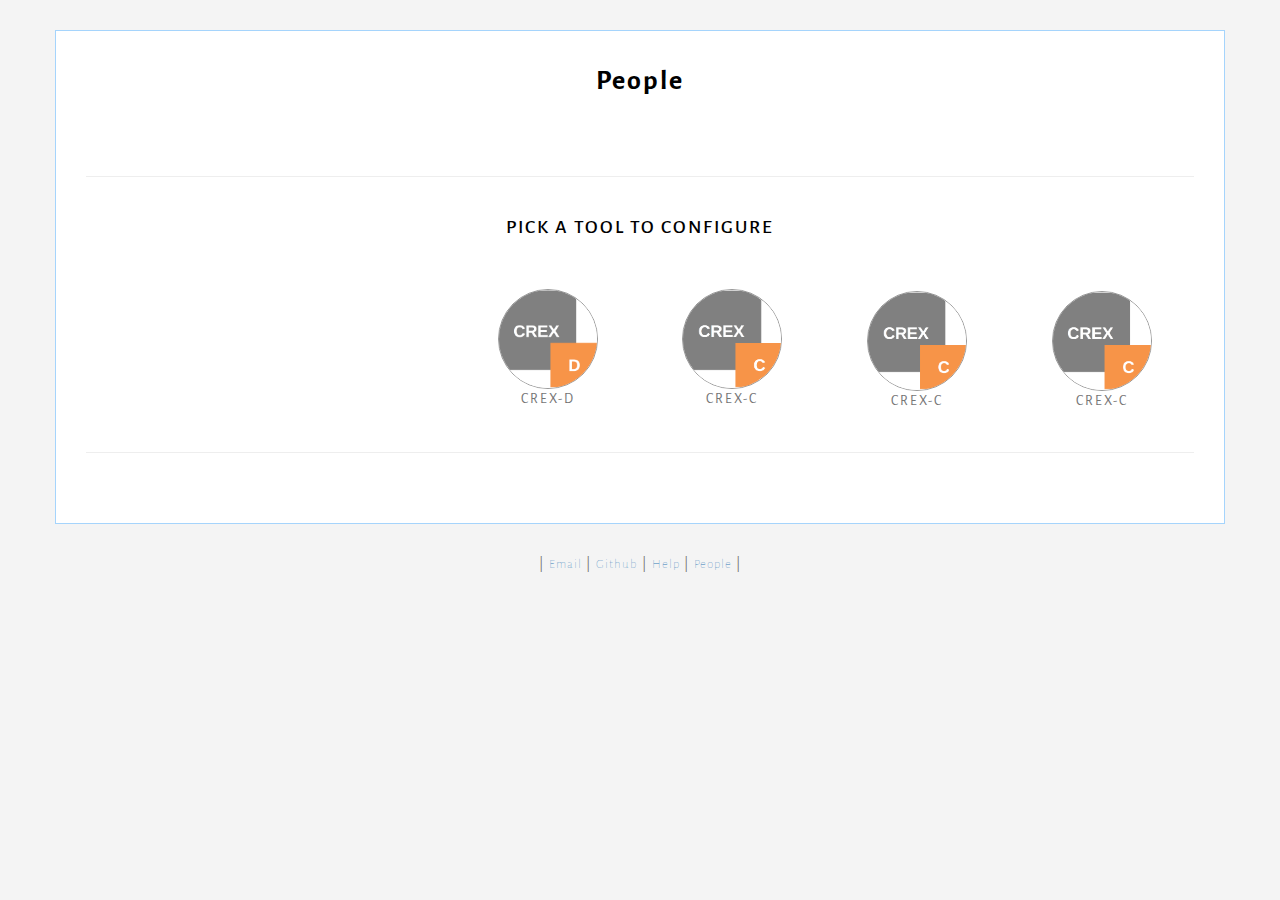
<file: CREXUI/people.html>
<!DOCTYPE html>
<html lang="">

<head>
    <meta charset="UTF-8">
    <meta name="viewport" content="width=device-width, initial-scale=1.0">
    <!-- ===========================
    SITE TITLE
    =========================== -->
    <title>CREX - Configuration Panel</title>
    <!-- ===========================
    FAVICONS
    =========================== -->
    <link rel="icon" href="img/logo.png">
    <!-- ===========================
    STYLESHEETS
    =========================== -->
    <link rel="stylesheet" href="//maxcdn.bootstrapcdn.com/bootstrap/3.3.0/css/bootstrap.min.css">
    <link rel="stylesheet" href="css/style.css">
    <link rel="stylesheet" href="css/responsive.css">
    <!-- ===========================
    FONTS & ICONS
    =========================== -->
    <link rel='stylesheet' href='//fonts.googleapis.com/css?family=Kristi|Alegreya+Sans:300' type='text/css'>
    <link rel='stylesheet' href="//maxcdn.bootstrapcdn.com/font-awesome/4.2.0/css/font-awesome.min.css">
    <link rel="stylesheet" href="css/bootstrap-select.min.css">

    <!--<script src="http://ajax.googleapis.com/ajax/libs/jquery/1.4.2/jquery.min.js"></script>-->
    <!--<script src="https://cdn.jsdelivr.net/html5shiv/3.7.2/html5shiv.min.js"></script>-->
    <!--<script src="https://cdn.jsdelivr.net/respond/1.4.2/respond.min.js"></script>-->

    <!--necessary scripts and plugins-->
    <script src="https://ajax.googleapis.com/ajax/libs/jquery/2.1.3/jquery.min.js"></script>
    <script src="js/bootstrap.min.js"></script>
    <script src="js/jquery.nicescroll.min.js"></script>
    <script src="js/evenfly.js"></script>
    <script src="js/create_config.js"></script>
    <script src="js/bootstrap-select.min.js"></script>

    <script>
        function EnDis(cb_id, div_id, neg) {
            cb = document.getElementById(cb_id)
            if (Boolean(neg)) {
                if (cb.checked) {
                    $(div_id).addClass('disabledbutton');
                }
                else {
                    $(div_id).removeClass('disabledbutton');
                }
            }
            else {
                if (cb.checked) {
                    $(div_id).removeClass('disabledbutton');
                }
                else {
                    $(div_id).addClass('disabledbutton');
                }
            }
        }


    </script>
    <script>
        function changeAction(cb_id) {
            console.log(document.getElementById(cb_id).value)
            document.getElementById('main').action = document.getElementById(cb_id).value;
        }


    </script>

</head>

<body>

<div class="container">
    <div id="header" class="row">

        <!--<div class="col-sm-5  title"></div>-->
        <div class="title h1-mod">
            <!--<img class="propic" src="img/logo.png"><br/>-->
            People
        </div>
        <!--<div class="col-sm-5  title"></div>-->
    </div>
    <br/>

    <form id="main" method="get">
        <div id="description" class="row mobmid">
            <div class="col-sm-3"></div>
            <div class="col-sm-6 title">
                <div class="abstract title">

                </div>
            </div>
            <div class="col-sm-3"></div>
        </div>
        <hr class="firsthr">
        <div id="tools" class="row mobmid">

            <div class="title"><h3>Pick a tool to configure</h3></div>
            <br/>
            <br/>
            <div class="col-sm-12 title">
                <div>
                    <div class="col-sm-4"></div>
                    <div class="col-sm-2">
                        <a href="CREX-D.html"><img class="picround" src="img/logo-CREXD.png"></a>
                        <div class="title"> CREX-D</div>
                    </div>
                    <div class="col-sm-2">
                            <a href="CREX-C.html"><img class="picround" src="img/logo-CREXC.png"></a>
                        <div class="title"> CREX-C</div>
                    </div>
                    <div class="col-sm-4"></div>
                </div>

                <div>
                    <div class="col-sm-4"></div>
                    <div class="col-sm-2">
                            <a href="CREX-C.html"><img class="picround" src="img/logo-CREXC.png"></a>
                        <div class="title"> CREX-C</div>
                    </div>
                    <div class="col-sm-2">
                        <a href="CREX-C.html"><img class="picround" src="img/logo-CREXC.png"></a>
                        <div class="title"> CREX-C</div>
                    </div>
                    <div class="col-sm-4"></div>
                </div>
            </div>
        </div>
        <hr/>

    </form>
</div>


<footer class="text-center">
    | <a href="mailto:project.crowd.help@gmail.com">Email</a> |
    <a href="https://github.com/Project-Crowd/CREX" target="_blank">Github</a> |
    <a href="help.html" target="_blank">Help</a> |
    <a href="people.html" target="_blank">People</a> |
</footer>

</body>

</html>
</file>
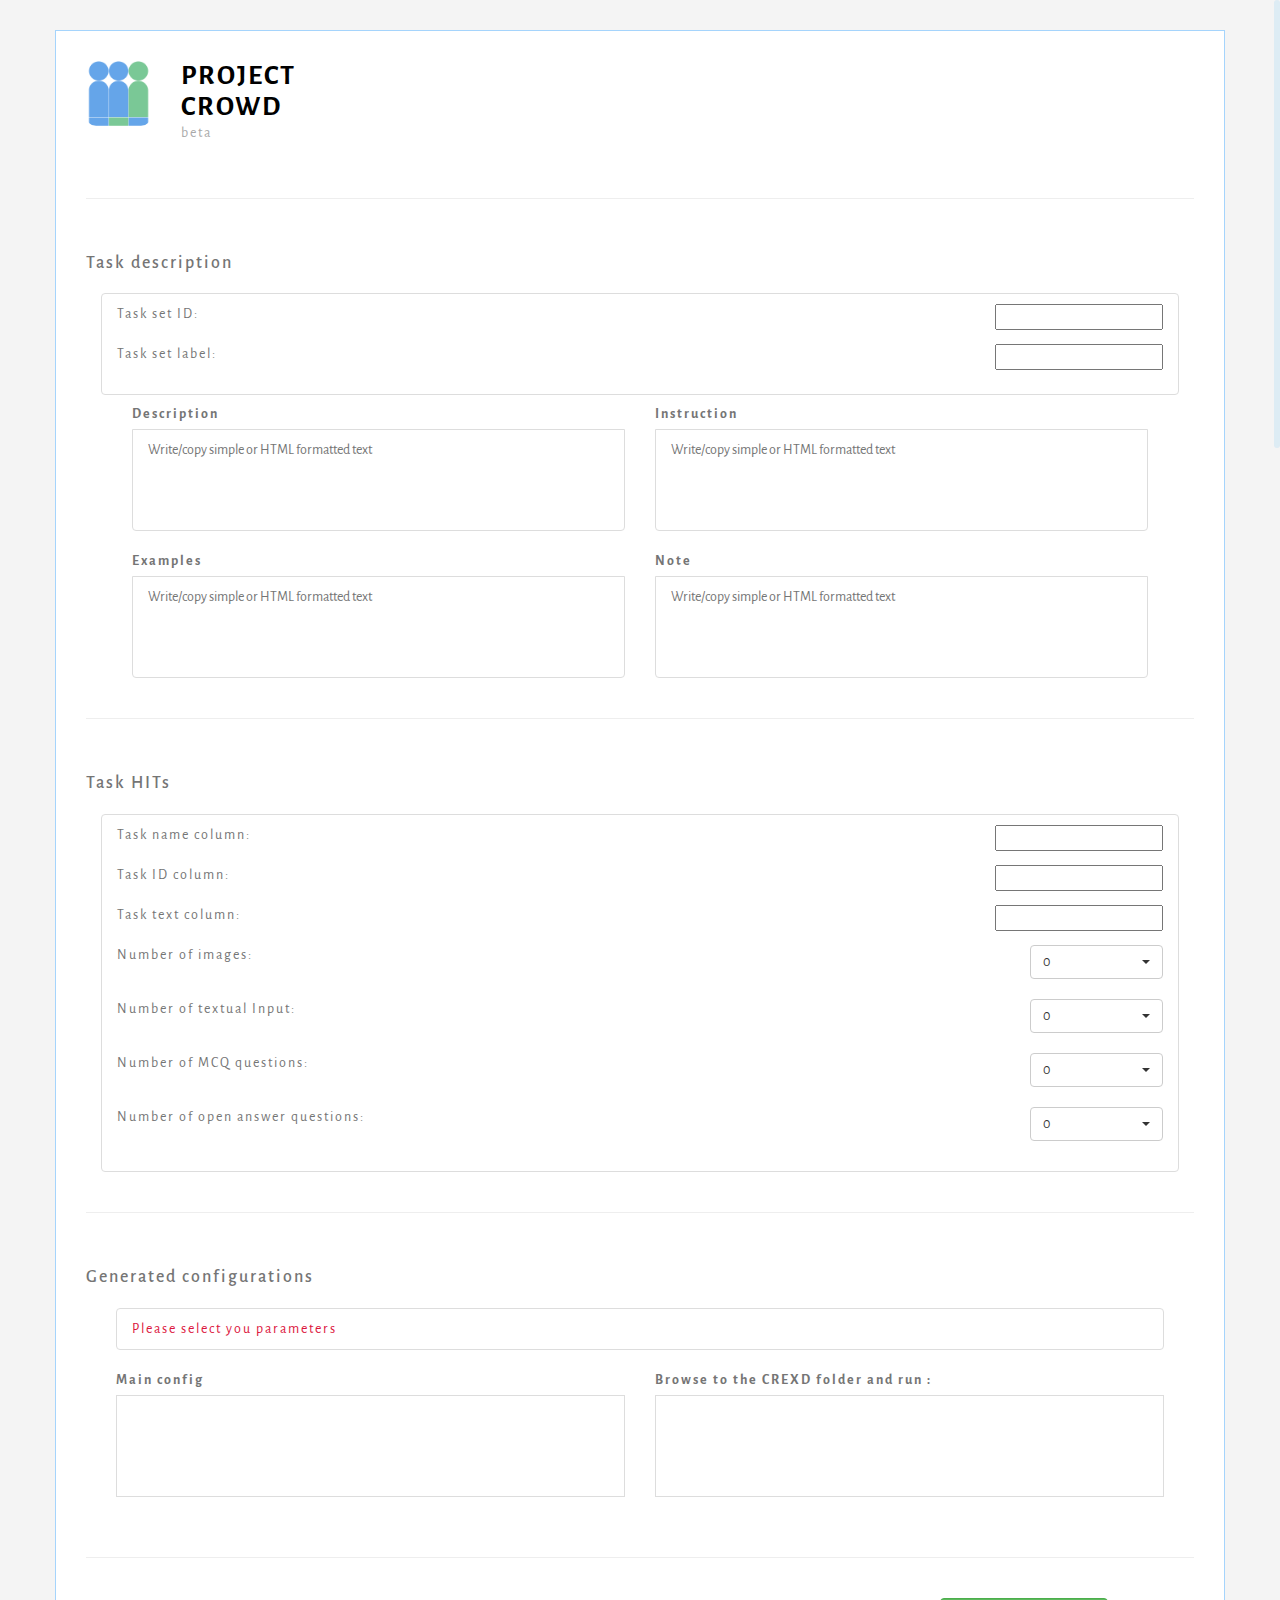
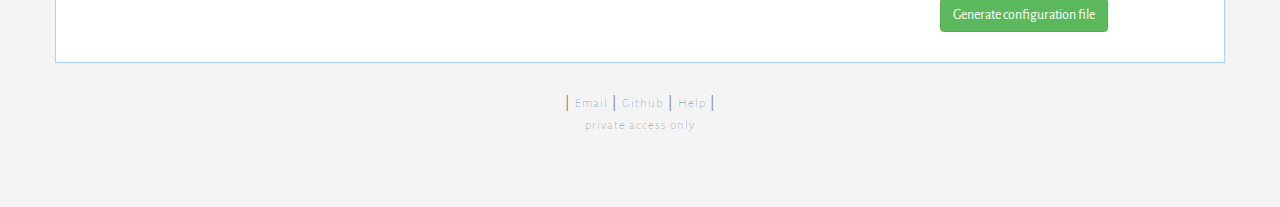
<file: UI/CREX-C.html>
<!DOCTYPE html>
<html lang="">

<head>
    <meta charset="UTF-8">
    <meta name="viewport" content="width=device-width, initial-scale=1.0">
    <!-- ===========================
    SITE TITLE
    =========================== -->
    <title>Project Crowd - Configuration Panel</title>
    <!-- ===========================
    FAVICONS
    =========================== -->
    <link rel="icon" href="img/logo.png">
    <!-- ===========================
    STYLESHEETS
    =========================== -->
    <link rel="stylesheet" href="//maxcdn.bootstrapcdn.com/bootstrap/3.3.0/css/bootstrap.min.css">
    <link rel="stylesheet" href="css/style.css">
    <link rel="stylesheet" href="css/responsive.css">
    <!-- ===========================
    FONTS & ICONS
    =========================== -->
    <link rel='stylesheet' href='//fonts.googleapis.com/css?family=Kristi|Alegreya+Sans:300' type='text/css'>
    <link rel='stylesheet' href="//maxcdn.bootstrapcdn.com/font-awesome/4.2.0/css/font-awesome.min.css">
    <link rel="stylesheet" href="css/bootstrap-select.min.css">

    <!--<script src="http://ajax.googleapis.com/ajax/libs/jquery/1.4.2/jquery.min.js"></script>-->
    <!--<script src="https://cdn.jsdelivr.net/html5shiv/3.7.2/html5shiv.min.js"></script>-->
    <!--<script src="https://cdn.jsdelivr.net/respond/1.4.2/respond.min.js"></script>-->

    <!--necessary scripts and plugins-->
    <script src="https://ajax.googleapis.com/ajax/libs/jquery/2.1.3/jquery.min.js"></script>
    <script src="js/bootstrap.min.js"></script>
    <script src="js/jquery.nicescroll.min.js"></script>
    <script src="js/evenfly.js"></script>
    <script src="js/create_config.js"></script>
    <script src="js/bootstrap-select.min.js"></script>

    <script>
        function EnDis(cb_id, div_id, neg) {
            cb = document.getElementById(cb_id)
            if (Boolean(neg)) {
                if (cb.checked) {
                    $(div_id).addClass('disabledbutton');
                }
                else {
                    $(div_id).removeClass('disabledbutton');
                }
            }
            else {
                if (cb.checked) {
                    $(div_id).removeClass('disabledbutton');
                }
                else {
                    $(div_id).addClass('disabledbutton');
                }
            }
        }
    </script>
    <script>
        function changeAction(cb_id) {
            console.log(document.getElementById(cb_id).value)
            document.getElementById('main').action = document.getElementById(cb_id).value;
        }
    </script>

</head>

<body>

<div class="container">
    <div id="header" class="row">
        <div class="col-sm-1">
            <a href="./index.html"><img class="propic" src="img/logo.png"></a>
        </div>
        <div class="col-sm-1">
            <h1>Project </h1>
            <h1>Crowd </h1>
            <div class="abstract">beta</div>
        </div>
    </div>
    <hr class="firsthr">

    <form id="main" method="get">
        <div id="description" class="row mobmid">
            <div class="col-sm-12">
                <div><h4> Task description</h4><br/></div>
                <div class="col-sm-12">
                    <div class="list-group-item">

                        <div>
                            Task set ID:
                            <div class="pull-right"><input id="task-id" type="text"><br/></div>
                        </div>
                        <br/>
                        <div>
                            Task set label:
                            <div class="pull-right"><input id="task-label" type="text"><br/></div>
                        </div>
                        <br/>
                        <div id="desc">
                            <div id="desc-main" class="col-sm-6">
                                <br/>
                                <label for="desc-main-content">Description</label><textarea id="desc-main-content"
                                                                                              class="list-group-item"
                                                                                              rows="4"
                                                                                              placeholder="Write/copy simple or HTML formatted text"></textarea>
                            </div>
                            <div id="inst-main" class="col-sm-6">
                                <br/>
                                <label for="inst-main-content">Instruction</label><textarea id="inst-main-content"
                                                                                              class="list-group-item"
                                                                                              rows="4"
                                                                                              placeholder="Write/copy simple or HTML formatted text"></textarea>
                            </div>
                            <div id="exam-main" class="col-sm-6">
                                <br/>
                                <label for="exam-main-content">Examples</label><textarea id="exam-main-content"
                                                                                           class="list-group-item"
                                                                                           rows="4"
                                                                                           placeholder="Write/copy simple or HTML formatted text"></textarea>
                            </div>
                            <div id="note-main" class="col-sm-6">
                                <br/>
                                <label for="note-main-content">Note</label><textarea id="note-main-content"
                                                                                       class="list-group-item"
                                                                                       rows="4"
                                                                                       placeholder="Write/copy simple or HTML formatted text"></textarea>
                            </div>
                        </div>
                    </div>
                </div>
            </div>
        </div>
        <hr class="firsthr">
        <div id="general" class="row mobmid">
            <div class="col-sm-12">

                <div><h4> Task HITs </h4><br/></div>
                <div class="col-sm-12">
                    <div id="custom-config">

                        <div class="list-group-item">
                            <div>
                                Task name column:
                                <div class="pull-right"><input id="ques-name-col" type="number"><br/></div>
                            </div>
                            <br/>
                            <div>
                                Task ID column:
                                <div class="pull-right"><input id="ques-id-col" type="number"><br/></div>
                            </div>
                            <br/>
                            <div>
                                Task text column:
                                <div class="pull-right"><input id="ques-text-col" type="number"><br/></div>
                            </div>
                            <br/>
                            <div>
                                <div>
                                    Number of images:
                                    <select id="image" class="selectpicker pull-right" data-width="133px"
                                            onchange="create_fields('image')">
                                        <option selected="selected">0</option>
                                        <option>1</option>
                                        <option>2</option>
                                        <option>3</option>
                                        <option>4</option>
                                        <option>5</option>
                                    </select>
                                </div>
                                <div id="image-content" class="row">
                                </div>
                                <br/>
                            </div>
                            <div>
                                <div>
                                    Number of textual Input:
                                    <select id="text" class="selectpicker pull-right" data-width="133px"
                                            onchange="create_fields('text')">
                                        <option selected="selected">0</option>
                                        <option>1</option>
                                        <option>2</option>
                                        <option>3</option>
                                        <option>4</option>
                                        <option>5</option>
                                    </select>
                                </div>
                                <div id="text-content" class="row">
                                </div>
                                <br/>
                            </div>
                            <div>
                                <div>
                                    Number of MCQ questions:
                                    <select id="mcq" class="selectpicker pull-right" data-width="133px"
                                            onchange="create_fields('mcq')">
                                        <option selected="selected">0</option>
                                        <option>1</option>
                                        <option>2</option>
                                        <option>3</option>
                                        <option>4</option>
                                        <option>5</option>
                                    </select>
                                </div>
                                <div id="mcq-content" class="row">
                                </div>
                                <br/>
                            </div>
                            <div>
                                <div>
                                    Number of open answer questions:
                                    <select id="oaq" class="selectpicker pull-right" data-width="133px"
                                            onchange="create_fields('oaq')">
                                        <option selected="selected">0</option>
                                        <option>1</option>
                                        <option>2</option>
                                        <option>3</option>
                                        <option>4</option>
                                        <option>5</option>
                                    </select>
                                </div>
                                <div id="oaq-content" class="row">
                                </div>
                                <br/>
                            </div>
                        </div>
                    </div>
                </div>
            </div>
        </div>
        <hr class="firsthr">

        <div id="configuration" class="row mobmid">
            <div class="col-sm-12">
                <div><h4> Generated configurations</h4><br/></div>
                <div class="col-sm-12">
                    <div id="config">
                        <div id="err" class="col-sm-12">
                            <div class="list-group-item nb" id="err-config">Please select you parameters</div>
                        </div>
                        <div id="config-main" class="col-sm-6">
                            <br/>
                            <label for="config-main-content">Main config</label><textarea id="config-main-content"
                                                                                          class="list-group-item"
                                                                                          rows="4"></textarea>
                            <br/>
                            <div id="config-main-" class="col-sm-5"></div>
                            <div id="script-main-" class="col-sm-5"></div>
                        </div>
                    </div>

                    <div id="script" class="col-sm-6">
                        <br/>
                        <label for="script-content">Browse to the CREXD folder and run : </label><textarea
                            id="script-content"
                            class="list-group-item"
                            rows="4"></textarea>
                        <br/>
                        <div id="script-" class="col-sm-12">
                        </div>
                    </div>
                </div>
            </div>
        </div>

        <hr class="firsthr">

        <div class="row mobmid">
            <div class="col-sm-9"></div>
            <div id="validate" class="col-sm-2 dl-share">
                <input name="val" id="val" class="a2a_dd btn btn-success" type="button" onclick="create_crexc_config()"
                       value="Generate configuration file"/>
            </div>
        </div>

    </form>

</div>

<footer class="text-center">
    | <a href="mailto:project.crowd.help@gmail.com">Email</a> |
    <a href="https://github.com/TarekAwwad/Project_Crowd" target="_blank">Github</a> |
    <a href="https://github.com/TarekAwwad/Project_Crowd" target="_blank">Help</a> |
    <p>private access only</p>
</footer>

</body>

</html>
</file>
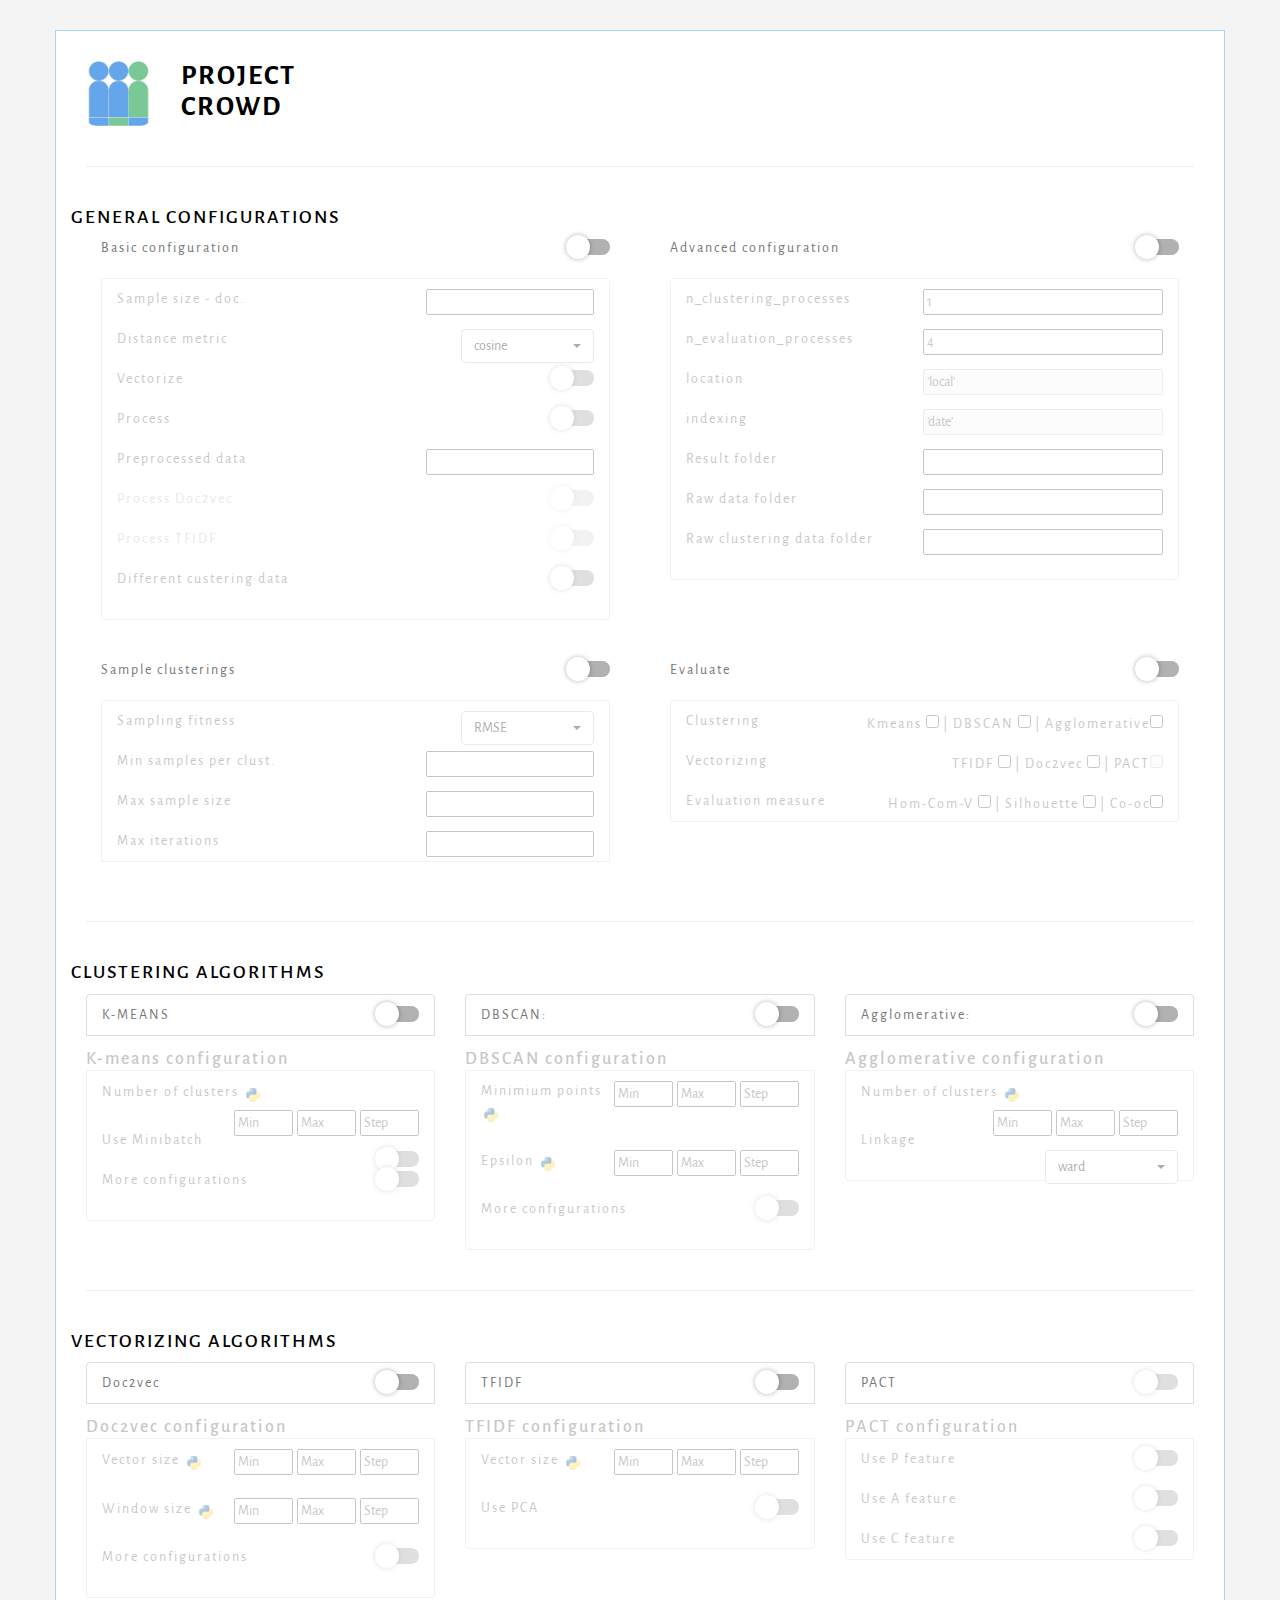
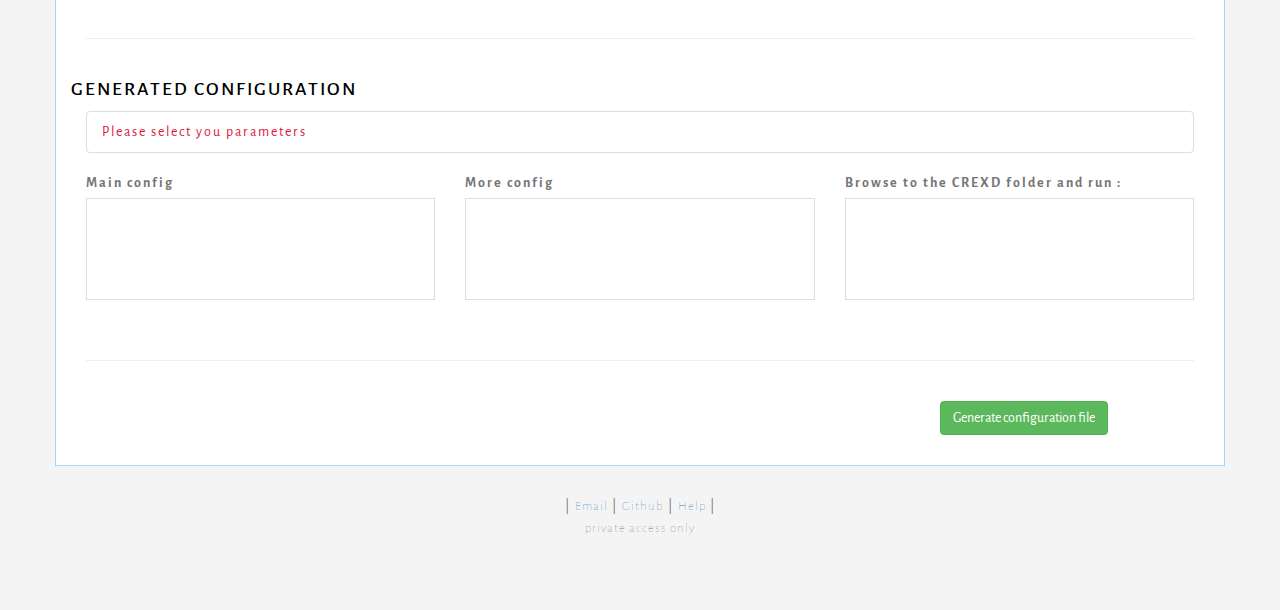
<file: UI/CREX-D.html>
<!DOCTYPE html>
<html lang="">

<head>
    <meta charset="UTF-8">
    <meta name="viewport" content="width=device-width, initial-scale=1.0">
    <!-- ===========================
    SITE TITLE
    =========================== -->
    <title>Project Crowd - Configuration Panel</title>
    <!-- ===========================
    FAVICONS
    =========================== -->
    <link rel="icon" href="img/logo.png">
    <!-- ===========================
    STYLESHEETS
    =========================== -->
    <link rel="stylesheet" href="//maxcdn.bootstrapcdn.com/bootstrap/3.3.0/css/bootstrap.min.css">
    <link rel="stylesheet" href="css/style.css">
    <link rel="stylesheet" href="css/responsive.css">
    <!-- ===========================
    FONTS & ICONS
    =========================== -->
    <link rel='stylesheet' href='//fonts.googleapis.com/css?family=Kristi|Alegreya+Sans:300' type='text/css'>
    <link rel='stylesheet' href="//maxcdn.bootstrapcdn.com/font-awesome/4.2.0/css/font-awesome.min.css">
    <link rel="stylesheet" href="css/bootstrap-select.min.css">

    <!--<script src="http://ajax.googleapis.com/ajax/libs/jquery/1.4.2/jquery.min.js"></script>-->
    <!--<script src="https://cdn.jsdelivr.net/html5shiv/3.7.2/html5shiv.min.js"></script>-->
    <!--<script src="https://cdn.jsdelivr.net/respond/1.4.2/respond.min.js"></script>-->

    <!--necessary scripts and plugins-->
    <script src="https://ajax.googleapis.com/ajax/libs/jquery/2.1.3/jquery.min.js"></script>
    <script src="js/bootstrap.min.js"></script>
    <script src="js/jquery.nicescroll.min.js"></script>
    <script src="js/evenfly.js"></script>
    <script src="js/create_config.js"></script>
    <script src="js/bootstrap-select.min.js"></script>

    <script>
        function EnDis(cb_id, div_id, neg) {
            cb = document.getElementById(cb_id)
            if (Boolean(neg)) {
                if (cb.checked) {
                    $(div_id).addClass('disabledbutton');
                }
                else {
                    $(div_id).removeClass('disabledbutton');
                }
            }
            else {
                if (cb.checked) {
                    $(div_id).removeClass('disabledbutton');
                }
                else {
                    $(div_id).addClass('disabledbutton');
                }
            }
        }
    </script>
    <script>
        function changeAction(cb_id) {
            console.log(document.getElementById(cb_id).value)
            document.getElementById('main').action = document.getElementById(cb_id).value;
        }
    </script>

</head>

<body>

<div class="container">
    <div id="header" class="row">
        <div class="col-sm-1">
            <a href="./index.html"><img class="propic" src="img/logo.png"></a>
        </div>
        <div class="col-sm-1">
            <h1>Project </h1>
            <h1>Crowd </h1>
        </div>
    </div>
    <hr class="firsthr">

    <form id="main" method="get">
        <div id="general" class="row mobmid">

            <div><h3>General configurations </h3></div>
            <div class="col-sm-6">
                <div class="col-sm-12">
                    Basic configuration
                    <div class="material-switch pull-right">
                        <input id="custom" name="custom" type="checkbox" value="True"
                               onchange="EnDis(this.id, '#custom-config', '')"/>
                        <label for="custom" class="label-primary"></label>
                    </div>
                </div>
                <br/>
                <br/>
                <div class="col-sm-12">
                    <div id="custom-config" class="disabledbutton">

                        <div class="list-group-item">
                            <div>
                                Sample size - doc.
                                <div class="pull-right"><input name="sample-s" type="text"><br/></div>
                            </div>
                            <br/>
                            <div>
                                Distance metric
                                <select name="distance-metric" class="selectpicker pull-right" data-width="133px">
                                    <option>cosine</option>
                                    <option>euclidean</option>
                                </select>
                            </div>
                            <br/>
                            <div>
                                Vectorize
                                <div class="material-switch pull-right"><input id="vectorize" name="vectorize"
                                                                               type="checkbox" value="True"/>
                                    <label for="vectorize" class="label-primary"></label>
                                </div>
                            </div>
                            <br/>
                            <div>
                                Process
                                <div class="material-switch pull-right"><input id="process" name="process"
                                                                               type="checkbox" value="True"
                                                                               onchange="EnDis(this.id, '#preprocessed', 'true'); EnDis(this.id, '#conf-process', '')"/>
                                    <label for="process" class="label-primary"></label>
                                </div>
                            </div>
                            <br/>
                            <div id="preprocessed">
                                Preprocessed data
                                <div class="pull-right"><input name="preprocessed-location" type="text"><br/></div>
                            </div>
                            <div id="conf-process" class="disabledbutton">
                                <br/>
                                <div>
                                    Process Doc2vec
                                    <div class="material-switch pull-right"><input id="process-doc2vec"
                                                                                   name="process-doc2vec"
                                                                                   type="checkbox"
                                                                                   value="True"/>
                                        <label for="process-doc2vec" class="label-primary"></label>
                                    </div>
                                </div>
                                <br/>
                                <div>
                                    Process TFIDF
                                    <div class="material-switch pull-right"><input id="process-tfidf"
                                                                                   name="process-tfidf"
                                                                                   type="checkbox"
                                                                                   value="True"/>
                                        <label for="process-tfidf" class="label-primary"></label>
                                    </div>
                                </div>
                            </div>
                            <br/>

                            <div>
                                Different custering data
                                <div class="material-switch pull-right"><input id="diffdata" name="diffdata"
                                                                               type="checkbox"
                                                                               value="True"/>
                                    <label for="diffdata" class="label-primary"></label>
                                </div>
                            </div>
                            <br/>
                        </div>

                    </div>

                </div>
            </div>

            <div class="col-sm-6">
                <div class="col-sm-12">
                    Advanced configuration
                    <div class="material-switch pull-right"><input id="advanced" name="advanced" type="checkbox"
                                                                   value="True"
                                                                   onchange="EnDis(this.id, '#advanced-config', '')"/>
                        <label for="advanced" class="label-primary"></label>
                    </div>
                </div>
                <br/>
                <br/>
                <div class="col-sm-12">
                    <div id="advanced-config" class="disabledbutton">
                        <div class="list-group-item">
                            <div>
                                n_clustering_processes
                                <div class="pull-right"><input name="n-clustering-processes" size="30" type="text"
                                                               value="1"><br/></div>
                            </div>
                            <br/>
                            <div>
                                n_evaluation_processes
                                <div class="pull-right"><input name="n-evaluation-processes" size="30" type="text"
                                                               value="4"><br/></div>
                            </div>
                            <br/>
                            <div>
                                location
                                <div class="pull-right"><input name="location" size="30" type="text" value="'local'"
                                                               disabled><br/>
                                </div>
                            </div>
                            <br/>
                            <div>
                                indexing
                                <div class="pull-right"><input name="indexing" size="30" type="text" value="'date'"
                                                               disabled><br/></div>
                            </div>
                            <br/>
                            <div>
                                Result folder
                                <div class="pull-right"><input name="result-folder" size="30" type="text"
                                                               value=""><br/></div>
                            </div>
                            <br/>
                            <div>
                                Raw data folder
                                <div class="pull-right"><input name="raw-data-folder" size="30" type="text"
                                                               value=""><br/>
                                </div>
                            </div>
                            <br/>
                            <div>
                                Raw clustering data folder
                                <div class="pull-right"><input name="raw-clustering-data-folder" size="30" type="text"
                                                               value=""><br/></div>
                            </div>
                            <br/>
                            <!--<div>-->
                                <!--Pre processed data folder-->
                                <!--<div class="pull-right"><input name="pre-processed-data-folder" size="30" type="text"-->
                                                               <!--value=""><br/></div>-->
                            <!--</div>-->
                            <!--<br/>-->
                        </div>
                    </div>
                </div>
            </div>
        </div>
        <br/>
        <br/>
        <div id="sampling-evaluating" class="row mobmid">
            <div class="col-sm-6">
                <div class="col-sm-12">
                    Sample clusterings
                    <div class="material-switch pull-right"><input id="sample" name="sample" type="checkbox"
                                                                   value="True"
                                                                   onchange="EnDis(this.id, '#conf-sample', '')"/>
                        <label for="sample" class="label-primary"></label>
                    </div>
                </div>
                <br/>
                <br/>
                <div class="col-sm-12">
                    <div id="conf-sample" class="disabledbutton">
                        <div class="list-group-item">
                            <div>
                                Sampling fitness
                                <select name="sampling-fitness" class="selectpicker pull-right" data-width="133px">
                                    <option>RMSE</option>
                                    <option>MinMax</option>
                                </select>
                            </div>
                            <br/>
                            <div>
                                Min samples per clust.
                                <div class="pull-right"><input name="min-samples-per-cluster" type="text"><br/>
                                </div>
                            </div>
                            <br/>
                            <div>
                                Max sample size
                                <div class="pull-right"><input name="max-sample-size" type="text"><br/></div>
                            </div>
                            <br/>
                            <div>
                                Max iterations
                                <div class="pull-right"><input name="max-sampling-iteration" type="text"><br/></div>
                            </div>
                        </div>
                        <br/>
                    </div>
                </div>
            </div>
            <div class="col-sm-6">
                <div class="col-sm-12">
                    Evaluate
                    <div class="material-switch pull-right"><input id="evaluate" name="evaluate" type="checkbox"
                                                                   value="True"
                                                                   onchange="EnDis(this.id, '#conf-evaluate', '')"/>
                        <label for="evaluate" class="label-primary"></label>
                    </div>
                </div>
                <br/>
                <br/>
                <div class="col-sm-12">
                    <div id="conf-evaluate" class="disabledbutton">
                        <div class="list-group-item">
                            <div>
                                Clustering
                                <div class="pull-right">
                                    Kmeans <input name="eval-clustering-km" type="checkbox" value="kmeans"> |
                                    DBSCAN <input name="eval-clustering-db" type="checkbox" value="dbscan"> |
                                    Agglomerative<input name="eval-clustering-ag" type="checkbox" value="agg">
                                </div>
                            </div>
                            <br/>
                            <div>
                                Vectorizing
                                <div class="pull-right">
                                    TFIDF <input name="eval-vectorizing-tfidf" type="checkbox" value="tfidf"> |
                                    Doc2vec <input name="eval-vectorizing-doc2vec" type="checkbox" value="doc2vec"> |
                                    PACT<input name="eval-vectorizing-pact" type="checkbox" disabled>
                                </div>
                            </div>
                            <br/>
                            <div>
                                Evaluation measure
                                <div class="pull-right">
                                    Hom-Com-V <input name="eval-measures-hcv" type="checkbox" value="hcv"> |
                                    Silhouette <input name="eval-measures-sil" type="checkbox" value="sil"> |
                                    Co-oc<input name="eval-measures-coc" type="checkbox" value="coc">
                                </div>
                            </div>
                        </div>
                    </div>
                </div>
            </div>
        </div>
        <hr class="firsthr">

        <div id="clusterer" class="row mobmid">
            <h3>Clustering algorithms</h3>
            <div class="col-sm-4">
                <div class="list-group-item">
                    K-MEANS
                    <div class="material-switch pull-right">
                        <input id="km" name="km" type="checkbox" value="kmeans"
                               onchange="EnDis(this.id, '#conf1', '')"/>
                        <label for="km" class="label-success"></label>
                    </div>
                </div>
                <div id="conf1" class="disabledbutton">
                    <h4>K-means configuration</h4>
                    <div class="list-group-item">
                        <div>
                            Number of clusters
                            <div id="kmeans-k-min-max" class="pull-right">
                                <input size="5" name="kmeans-k-min" type="text" placeholder="Min">
                                <input size="5" name="kmeans-k-max" type="text" placeholder="Max">
                                <input size="5" name="kmeans-k-step" type="text" placeholder="Step">
                            </div>
                            <label><img class="propic-sub img-check" src="img/python.png">
                                <input type="checkbox" id="kmeans-python" name="kmeans-python" class="hidden"
                                       value="True" data-toggle="collapse"
                                       data-target="#conf-kmeans-python"
                                       onchange="EnDis(this.id, '#kmeans-k-min-max', 'true')"></label>
                        </div>

                        <div id="conf-kmeans-python" class="collapse">
                            <br/>
                            <div>
                                <input class="col-sm-12" name="kmeans-k" type="text" placeholder="python like">
                                <br/>
                            </div>
                        </div>
                        <br/>
                        <div>Use Minibatch
                            <div class="material-switch pull-right">
                                <input type="checkbox" id="kmeans-mb" name="kmeans-mb" value="True"
                                       data-toggle="collapse"
                                       data-target="#conf-minibatch">
                                <label for="kmeans-mb" class="label-success"></label>
                            </div>
                        </div>

                        <div id="conf-minibatch" class="collapse">
                            <br/>
                            Batch size
                            <div class="pull-right"><input name="kmeans-mb-s" type="text"><br/></div>
                        </div>
                        <br/>
                        <div>More configurations
                            <div class="material-switch pull-right">
                                <input type="checkbox" id="kmeans-more" name="kmeans-more" value="True"
                                       data-toggle="collapse"
                                       data-target="#kmeans-more-config">
                                <label for="kmeans-more" class="label-success"></label>
                            </div>
                        </div>
                        <br/>
                        <div id="kmeans-more-config" class="collapse">
                            <div>
                                kmeans_init
                                <div class="pull-right"><input name="kmeans-init" type="text"><br/></div>
                            </div>
                            <br/>
                            <div>
                                kmeans_n_init
                                <div class="pull-right"><input name="kmeans-n-init" type="text"><br/></div>
                            </div>
                            <br/>
                            <div>
                                kmeans_n_job
                                <div class="pull-right"><input name="kmeans-n-job" type="text"><br/></div>
                            </div>
                            <br/>
                            <div>
                                kmeans_max_iter
                                <div class="pull-right"><input name="kmeans-max-iter" type="text"><br/></div>
                            </div>
                            <br/>
                            <div>
                                kmeans_verbose
                                <div class="pull-right"><input name="kmeans-verbose" type="text"><br/></div>
                            </div>
                        </div>
                    </div>

                </div>
            </div>
            <div class="col-sm-4">
                <div class="list-group-item">
                    DBSCAN:
                    <div class="material-switch pull-right">
                        <input id="db" name="db" type="checkbox" value="dbscan"
                               onchange="EnDis(this.id, '#conf2', '')"/>
                        <label for="db" class="label-success"></label>
                    </div>
                </div>
                <div id="conf2" class="disabledbutton">
                    <h4>DBSCAN configuration</h4>
                    <div class="list-group-item">
                        <div>
                            Minimium points
                            <div id="dbscan-pts-min-max" class="pull-right">
                                <input size="5" name="dbscan-min-pts-min" type="text" placeholder="Min">
                                <input size="5" name="dbscan-min-pts-max" type="text" placeholder="Max">
                                <input size="5" name="dbscan-min-pts-step" type="text" placeholder="Step">

                            </div>
                            <label><img class="propic-sub img-check" src="img/python.png">
                                <input type="checkbox" id="dbscan-python1" name="dbscan-python1" class="hidden"
                                       value="True"
                                       data-toggle="collapse"
                                       data-target="#conf-dbscan-python1"
                                       onchange="EnDis(this.id, '#dbscan-pts-min-max', 'true')"></label>
                        </div>
                        <div id="conf-dbscan-python1" class="collapse">
                            <br/>
                            <div>
                                <input class="col-sm-12" name="dbscan-min-pts" type="text" placeholder="python like">
                                <br/>
                            </div>
                        </div>
                        <br/>
                        <div>
                            Epsilon
                            <label><img class="propic-sub img-check" src="img/python.png">
                                <input type="checkbox" id="dbscan-python2" name="dbscan-python2" value="True"
                                       class="hidden"
                                       data-toggle="collapse"
                                       data-target="#conf-dbscan-python2"
                                       onchange="EnDis(this.id, '#dbscan-eps-min-max', 'true')"></label>

                            <div id="dbscan-eps-min-max" class="pull-right">
                                <input size="5" name="dbscan-eps-min" type="text" placeholder="Min">
                                <input size="5" name="dbscan-eps-max" type="text" placeholder="Max">
                                <input size="5" name="dbscan-eps-step" type="text" placeholder="Step">
                            </div>
                        </div>

                        <div id="conf-dbscan-python2" class="collapse">
                            <br/>
                            <div>
                                <input class="col-sm-12" name="dbscan-eps" type="text" placeholder="python like">
                                <br/>
                            </div>
                        </div>
                        <br/>
                        <div>More configurations
                            <div class="material-switch pull-right">
                                <input type="checkbox" id="dbscan-more" name="dbscan-more" value="True"
                                       data-toggle="collapse"
                                       data-target="#dbscan-more-config">
                                <label for="dbscan-more" class="label-success"></label>
                            </div>
                        </div>
                        <br/>
                        <div id="dbscan-more-config" class="collapse">
                            <div>
                                dbscan_algorithm
                                <div class="pull-right"><input name="dbscan-algorithm" type="text"><br/></div>
                            </div>
                            <br/>
                            <div>
                                dbscan_leaf_size
                                <div class="pull-right"><input name="dbscan-leaf-size" type="text"><br/></div>
                            </div>
                            <br/>
                            <div>
                                dbscan_p
                                <div class="pull-right"><input name="dbscan-p" type="text"><br/></div>
                            </div>
                        </div>
                    </div>
                </div>
            </div>
            <div class="col-sm-4">
                <div class="list-group-item">
                    Agglomerative:
                    <div class="material-switch pull-right">
                        <input id="ag" name="ag" type="checkbox" value="agg" onchange="EnDis(this.id, '#conf3', '')"/>
                        <label for="ag" class="label-success"></label>
                    </div>
                </div>
                <div id="conf3" class="disabledbutton">
                    <h4>Agglomerative configuration</h4>
                    <div class="list-group-item">
                        <div>
                            Number of clusters
                            <div id="agg-k-min-max" class="pull-right">
                                <input size="5" name="agg-k-min" type="text" placeholder="Min">
                                <input size="5" name="agg-k-max" type="text" placeholder="Max">
                                <input size="5" name="agg-k-step" type="text" placeholder="Step">
                            </div>
                            <label><img class="propic-sub img-check" src="img/python.png">
                                <input type="checkbox" id="agg-python" name="agg-python" class="hidden" value="True"
                                       data-toggle="collapse"
                                       data-target="#conf-agg-python"
                                       onchange="EnDis(this.id, '#agg-k-min-max', 'true')"></label>
                        </div>
                        <div id="conf-agg-python" class="collapse">
                            <br/>
                            <div>
                                <input class="col-sm-12" name="agg-k" type="text" placeholder="python like">
                                <br/>
                            </div>
                        </div>
                        <br/>
                        <div>
                            Linkage
                            <select name="agg-link" class="selectpicker pull-right" data-width="133px">
                                <option>ward</option>
                                <option>Average</option>
                                <option>Complete</option>
                            </select>
                        </div>
                        <br/>
                    </div>
                </div>
            </div>
        </div>

        <hr class="firsthr">

        <div id="Vectorizer" class="row mobmid">
            <h3>Vectorizing algorithms</h3>
            <div class="col-sm-4">
                <div class="list-group-item">
                    Doc2vec
                    <div class="material-switch pull-right">
                        <input id="doc2vec" name="doc2vec" type="checkbox" value="doc2vec"
                               onchange="EnDis(this.id, '#conf-doc2vec', '')"/>
                        <label for="doc2vec" class="label-success"></label>
                    </div>
                </div>
                <div id="conf-doc2vec" class="disabledbutton">
                    <h4>Doc2vec configuration</h4>
                    <div class="list-group-item">
                        <div>
                            Vector size
                            <div id="doc2vec-vs-min-max" class="pull-right">
                                <input size="5" name="doc2vec-vs-min" type="text" placeholder="Min">
                                <input size="5" name="doc2vec-vs-max" type="text" placeholder="Max">
                                <input size="5" name="doc2vec-vs-step" type="text" placeholder="Step">

                            </div>
                            <label><img class="propic-sub img-check" src="img/python.png">
                                <input type="checkbox" id="doc2vec-python1" name="doc2vec-python1" class="hidden"
                                       value="True"
                                       data-toggle="collapse"
                                       data-target="#conf-doc2vec-python1"
                                       onchange="EnDis(this.id, '#doc2vec-vs-min-max', 'true')"></label>
                        </div>
                        <div id="conf-doc2vec-python1" class="collapse">
                            <br/>
                            <div>
                                <input class="col-sm-12" name="doc2vec-vs" type="text" placeholder="python like">
                                <br/>
                            </div>
                        </div>
                        <br/>
                        <div>
                            Window size
                            <div id="doc2vec-ws-min-max" class="pull-right">
                                <input size="5" name="doc2vec-ws-min" type="text" placeholder="Min">
                                <input size="5" name="doc2vec-ws-max" type="text" placeholder="Max">
                                <input size="5" name="doc2vec-ws-step" type="text" placeholder="Step">

                            </div>
                            <label><img class="propic-sub img-check" src="img/python.png">
                                <input type="checkbox" id="doc2vec-python2" name="doc2vec-python2" class="hidden"
                                       value="True"
                                       data-toggle="collapse"
                                       data-target="#conf-doc2vec-python2"
                                       onchange="EnDis(this.id, '#doc2vec-ws-min-max', 'true')"></label>
                        </div>
                        <div id="conf-doc2vec-python2" class="collapse">
                            <br/>
                            <div>
                                <input class="col-sm-12" name="doc2vec-ws" type="text" placeholder="python like">
                                <br/>
                            </div>
                        </div>
                        <br/>
                        <div>More configurations
                            <div class="material-switch pull-right">
                                <input type="checkbox" id="doc2vec-more" name="doc2vec-more" value="True"
                                       data-toggle="collapse"
                                       data-target="#doc2vec-more-config">
                                <label for="doc2vec-more" class="label-success"></label>
                            </div>
                        </div>
                        <br/>
                        <div id="doc2vec-more-config" class="collapse">
                            <div>
                                doc2vec_dm
                                <div class="pull-right"><input name="doc2vec-dm" type="text"><br/></div>
                            </div>
                            <br/>
                            <div>
                                doc2vec_alpha
                                <div class="pull-right"><input name="doc2vec-alpha" type="text"><br/></div>
                            </div>
                            <br/>
                            <div>
                                doc2vec_min_alpha
                                <div class="pull-right"><input name="doc2vec-min-alpha" type="text"><br/></div>
                            </div>
                            <br/>
                            <div>
                                doc2vec_min_count
                                <div class="pull-right"><input name="doc2vec-min-count" type="text"><br/></div>
                            </div>
                            <br/>
                            <div>
                                doc2vec_iter
                                <div class="pull-right"><input name="doc2vec-iter" type="text"><br/></div>
                            </div>
                            <br/>
                            <div>
                                doc2vec_negative
                                <div class="pull-right"><input name="doc2vec-negative" type="text"><br/></div>
                            </div>
                        </div>
                    </div>
                </div>
            </div>
            <div class="col-sm-4">
                <div class="list-group-item">
                    TFIDF
                    <div class="material-switch pull-right">
                        <input id="tfidf" name="tfidf" type="checkbox" value="tfidf"
                               onchange="EnDis(this.id, '#conf-tfidf', '')"/>
                        <label for="tfidf" class="label-success"></label>
                    </div>
                </div>
                <div id="conf-tfidf" class="disabledbutton">
                    <h4>TFIDF configuration</h4>
                    <div class="list-group-item">
                        <div>
                            Vector size
                            <div id="tfidf-vs-min-max" class="pull-right">
                                <input size="5" name="tfidf-vs-min" type="text" placeholder="Min">
                                <input size="5" name="tfidf-vs-max" type="text" placeholder="Max">
                                <input size="5" name="tfidf-vs-step" type="text" placeholder="Step">

                            </div>
                            <label><img class="propic-sub img-check" src="img/python.png">
                                <input type="checkbox" id="tfidf-python" name="tfidf-python" class="hidden" value="True"
                                       data-toggle="collapse"
                                       data-target="#conf-tfidf-python"
                                       onchange="EnDis(this.id, '#tfidf-vs-min-max', 'true')"></label>
                        </div>
                        <div id="conf-tfidf-python" class="collapse">
                            <br/>
                            <div>
                                <input class="col-sm-12" name="tfidf-vs" type="text" placeholder="python like">
                                <br/>
                            </div>
                        </div>
                        <br/>
                        <div>Use PCA
                            <div class="material-switch pull-right">
                                <input type="checkbox" id="pca" name="pca" value="True" data-toggle="collapse"
                                       data-target="#conf-tfidf-pca">
                                <label for="pca" class="label-success"></label>
                            </div>
                        </div>
                        <br/>
                        <div id="conf-tfidf-pca" class="collapse">
                            PCA Vector size
                            <div class="pull-right"><input name="tfidf-vs-pca" type="text"><br/></div>
                        </div>
                    </div>
                </div>
            </div>
            <div class="col-sm-4">
                <div class="list-group-item">
                    PACT
                    <div class="material-switch pull-right disabledbutton">
                        <input id="pact" name="pact" type="checkbox" value="pact"
                               onchange="EnDis(this.id, '#conf-pact', '')"/>
                        <label for="pact" class="label-success"></label>
                    </div>
                </div>
                <div id="conf-pact" class="disabledbutton">
                    <h4>PACT configuration</h4>
                    <div class="list-group-item">
                        <div>Use P feature
                            <div class="material-switch pull-right">
                                <input type="checkbox" id="pf" name="pact-p" value="True" data-toggle="collapse">
                                <label for="pf" class="label-success"></label>
                            </div>
                        </div>
                        <br/>
                        <div>Use A feature
                            <div class="material-switch pull-right">
                                <input type="checkbox" id="af" name="pact-a" value="True" data-toggle="collapse">
                                <label for="pf" class="label-success"></label>
                            </div>
                        </div>
                        <br/>
                        <div>Use C feature
                            <div class="material-switch pull-right">
                                <input type="checkbox" id="cf" name="pact-c" value="True" data-toggle="collapse">
                                <label for="pf" class="label-success"></label>
                            </div>
                        </div>
                    </div>
                </div>
            </div>
        </div>

        <hr class="firsthr">

        <div class="row mobmid">
            <div><h3>Generated Configuration </h3></div>
            <div id="config">
                <div id="err" class="col-sm-12">
                    <div class="list-group-item nb" id="err-config">Please select you parameters</div>
                </div>
                <div id="config-main" class="col-sm-4">
                    <br/>
                    <label for="config-main-content">Main config</label><textarea id="config-main-content"
                                                                                  class="list-group-item"
                                                                                  rows="4"></textarea>
                    <br/>
                    <div id="config-main-" class="col-sm-5"></div>
                    <div id="script-main-" class="col-sm-5"></div>
                </div>

                <div id="config-more" class="col-sm-4">
                    <br/>
                    <label for="config-more-content">More config</label><textarea id="config-more-content"
                                                                                  class="list-group-item"
                                                                                  rows="4"></textarea>
                    <br/>
                    <div id="config-more-" class="col-sm-5"></div>
                    <div id="script-more-" class="col-sm-5"></div>

                </div>
            </div>

            <div id="script" class="col-sm-4">
                <br/>
                <label for="script-content">Browse to the CREXD folder and run : </label><textarea id="script-content"
                                                                                                   class="list-group-item"
                                                                                                   rows="4"></textarea>
                <br/>
                <div id="script-" class="col-sm-12">
                </div>
            </div>
        </div>

        <hr class="firsthr">

        <div class="row mobmid">
            <div class="col-sm-9"></div>
            <div id="validate" class="col-sm-2 dl-share">
                <input name="val" id="val" class="a2a_dd btn btn-success" type="button" onclick="create_crexd_config()"
                       value="Generate configuration file"/>
            </div>
        </div>

    </form>

</div>

<footer class="text-center">
    | <a href="mailto:project.crowd.help@gmail.com">Email</a> |
    <a href="https://github.com/TarekAwwad/Project_Crowd" target="_blank">Github</a> |
    <a href="https://github.com/TarekAwwad/Project_Crowd" target="_blank">Help</a> |
    <p>private access only</p>
</footer>

</body>

</html>
</file>
<file: UI/css/style.css>
body {
    background: #f4f4f4;
    color: #757575;
    font-family: 'Alegreya Sans', sans-serif;
    letter-spacing: 2px;
    padding-bottom: 60px;
}

.container {
    background: #fff;
    padding: 30px 30px;
    margin: 30px auto;
    border: 1px solid #a5d4fc;
}

img {
    max-width: 100%;
}

.propic {
    border-radius: 10px;
}

.propic-sub {
    margin-top: 4px;
    border-radius: 4px;
    max-width: 20px;
    max-height: 20px;
}

hr {
    margin: 40px 0;
}

h1 {
    font-size: 2em;
    font-weight: bolder;
    text-transform: uppercase;
    color: #000;
    margin: 0;
}

h2 {
    font-size: 1.3em;
    background: #fcfcfc;
    padding: 10px;
}

h3 {
    font-size: 1.4em;
    text-transform: uppercase;
    color: #000;
    margin-top: 0;
}

h4 {
    margin: 15px 0 0;
}

p,
a {
    line-height: 1.7em;
    font-weight: lighter;
    letter-spacing: 1px;
    font-size: 16px;
}

li {
    padding: 7px 0;
}

.dl-share .btn {
    min-width: 120px;
}

.signature {
    font-family: 'Kristi', cursive;
    color: #3e3f40;
    font-size: 2.2em;
    margin-top: 20px;
    text-align: right
}

.social {
    margin-right: 7px;
}

.btn .fa {
    margin-right: 10px;
}

.secicon.fa {
    font-size: 28px;
    color: #000;
    margin-right: 10px;
}

.sub {
    color: cornflowerblue;
    margin-bottom: 0px;
}

.key {
    color: darkseagreen;
    margin-bottom: 15px;
}

.abstract {
    text-align: justify;
    color: darkgray;
    margin-bottom: 15px;
}

.nb {
    color: crimson;
    margin-bottom: 15px;
}

.award {
    padding-top: 20px;
}

blockquote {
    font-size: 1em;
    padding: 0 15px;
    margin: 30px 0;
}

.mainleft {
    padding-right: 30px;
}

.testimonials img {
    width: 60px;
    height: 60px;
    border-radius: 50%;
    float: left;
    margin-right: 15px;
    margin-top: -10px;
    border: 1px solid #ededed;
}

.year,
.share {
    text-align: right;
}

footer p,
footer a {
    font-size: 13px;
}

.superscript {
    vertical-align: super;
    font-size: smaller;
}

.more {
    font-size: smaller;
}

.progress {
    height: 10px;
}

.config-box {
    position: relative;
}

.material-switch > input[type="checkbox"] {
    display: none;
}

.material-switch > label {
    cursor: pointer;
    height: 0px;
    position: relative;
    width: 40px;
}

.material-switch > label::before {
    background: rgb(0, 0, 0);
    box-shadow: inset 0px 0px 10px rgba(0, 0, 0, 0.5);
    border-radius: 8px;
    content: '';
    height: 16px;
    margin-top: -8px;
    position: absolute;
    opacity: 0.3;
    transition: all 0.4s ease-in-out;
    width: 40px;
}

.material-switch > label::after {
    background: rgb(255, 255, 255);
    border-radius: 16px;
    box-shadow: 0px 0px 5px rgba(0, 0, 0, 0.3);
    content: '';
    height: 24px;
    left: -4px;
    margin-top: -8px;
    position: absolute;
    top: -4px;
    transition: all 0.3s ease-in-out;
    width: 24px;
}

.material-switch > input[type="checkbox"]:checked + label::before {
    background: inherit;
    opacity: 0.5;
}

.material-switch > input[type="checkbox"]:checked + label::after {
    background: inherit;
    left: 20px;
}

.collapse {
    margin-bottom: 8px
}

.danger {
    color: red;
}

.disabledbutton {
    display: block;
    pointer-events: none;
    opacity: 0.4;
}

.required {
    border: thin solid #d90000;
}

textarea {
    width: 100%;
    resize: none;
}

.title {
    text-align: center;
}
</file>
<file: UI/css/responsive.css>
@media only screen and (max-width: 980px) {
    .dl-share {
        display: none;
    }
    
    .year {
        text-align: left;
    }
}

@media only screen and (max-width: 800px) {
    body {
        padding-bottom: 10px;
    }
    .container {
        margin-top: 10px;
        margin-bottom: 30px;
    }
}

@media only screen and (max-width: 640px) {
    .container {
        padding: 20px;
    }
    h1 {
        margin-top: 20px;
    }
    .propic {
        border-radius: 0;
    }
    .list-unstyled li {
        border-bottom: 1px solid #efefef;
        padding: 15px 0;
    }
    .firsthr {
        visibility: hidden;
    }
    .secicon.fa {
        margin: 10px 0;
    }
    .year,
    .mobmid {
        text-align: center;
    }
}

@media only screen and (width: 480px) {
    footer{
        padding: 0 100px;
    }
}

@media only screen and (max-width: 360px) {
    footer{
        padding: 0 15px;
    }
}
</file>
<file: CREXUI/css/style.css>
body {
    background: #f4f4f4;
    color: #757575;
    font-family: 'Alegreya Sans', sans-serif;
    letter-spacing: 2px;
    padding-bottom: 60px;
}

.container {
    background: #fff;
    padding: 30px 30px;
    margin: 30px auto;
    border: 1px solid #a5d4fc;
}

img {
    max-width: 100%;
}

.propic {
    border-radius: 10px;
}

.propic-sub {
    margin-top: 4px;
    border-radius: 4px;
    max-width: 20px;
    max-height: 20px;
}

hr {
    margin: 40px 0;
}

h1 {
     font-size: 2em;
     font-weight: bolder;
     text-transform: uppercase;
     color: #000;
     margin: 0;
 }


h2 {
    font-size: 1.1em;
    background: #fcfcfc;
    padding: 2px;
    margin: 0;
}

h3 {
    font-size: 1.4em;
    text-transform: uppercase;
    color: #000;
    margin-top: 0;
}

h4 {
    margin: 15px 0 0;
}

p,
a {
    line-height: 1.7em;
    font-weight: lighter;
    letter-spacing: 1px;
    font-size: 16px;
}

li {
    padding: 7px 0;
}

.dl-share .btn {
    min-width: 120px;
}

.signature {
    font-family: 'Kristi', cursive;
    color: #3e3f40;
    font-size: 2.2em;
    margin-top: 20px;
    text-align: right
}

.social {
    margin-right: 7px;
}

.btn .fa {
    margin-right: 10px;
}

.secicon.fa {
    font-size: 28px;
    color: #000;
    margin-right: 10px;
}

.sub {
    color: cornflowerblue;
    margin-bottom: 0px;
}

.key {
    color: darkseagreen;
    margin-bottom: 15px;
}

.abstract {
    text-align: justify;
    color: #3e3f40;
    margin-bottom: 15px;
}

.nb {
    color: crimson;
    margin-bottom: 15px;
}

.award {
    padding-top: 20px;
}

blockquote {
    font-size: 1em;
    padding: 0 15px;
    margin: 30px 0;
}

.mainleft {
    padding-right: 30px;
}

.testimonials img {
    width: 60px;
    height: 60px;
    border-radius: 50%;
    float: left;
    margin-right: 15px;
    margin-top: -10px;
    border: 1px solid #ededed;
}

.year,
.share {
    text-align: right;
}

footer p,
footer a {
    font-size: 13px;
}

.superscript {
    vertical-align: super;
    font-size: smaller;
}

.more {
    font-size: smaller;
}

.progress {
    height: 10px;
}

.config-box {
    position: relative;
}

.material-switch > input[type="checkbox"] {
    display: none;
}

.material-switch > label {
    cursor: pointer;
    height: 0px;
    position: relative;
    width: 40px;
}

.material-switch > label::before {
    background: rgb(0, 0, 0);
    box-shadow: inset 0px 0px 10px rgba(0, 0, 0, 0.5);
    border-radius: 8px;
    content: '';
    height: 16px;
    margin-top: -8px;
    position: absolute;
    opacity: 0.3;
    transition: all 0.4s ease-in-out;
    width: 40px;
}

.material-switch > label::after {
    background: rgb(255, 255, 255);
    border-radius: 16px;
    box-shadow: 0px 0px 5px rgba(0, 0, 0, 0.3);
    content: '';
    height: 24px;
    left: -4px;
    margin-top: -8px;
    position: absolute;
    top: -4px;
    transition: all 0.3s ease-in-out;
    width: 24px;
}

.material-switch > input[type="checkbox"]:checked + label::before {
    background: inherit;
    opacity: 0.5;
}

.material-switch > input[type="checkbox"]:checked + label::after {
    background: inherit;
    left: 20px;
}

.collapse {
    margin-bottom: 8px
}

.danger {
    color: red;
}

.disabledbutton {
    display: block;
    pointer-events: none;
    opacity: 0.4;
}

.required {
    border: thin solid #d90000;
}

textarea {
    width: 100%;
    resize: none;
}

.title {
    text-align: center;
}

.h1-mod{
    font-size: 2em;
    font-weight: bolder;
    color: #000;
    margin: 0;
}

.code{
    font-family: "Courier New";
}

.alert-info{
    height: 40px;
    padding-top: 10px;
    margin-bottom: 0px;
}


/* Better styles for embedding GitHub Gists */
.gist{font-size:10px;line-height:10px;margin-bottom:20px;width:100%}
.gist pre{font-family:Menlo,Monaco, 'Alegreya Sans', 'Bitstream Vera Sans Mono','Courier New',monospace !important}
.gist-meta{font-family:Helvetica,Arial,sans-serif;font-size:10px !important}
.gist-meta a{color:#26a !important;text-decoration:none}
.gist-meta a:hover{color:#0e4071 !important}



.picround {
    object-fit: cover;
    width: 100px;
    height: 100px;
    border-radius: 50%;
    border-style: solid;
    border-width: thin;
    border-color: #999999;
    /*object-position: 0 0;*/
}


.isDisabled {
    color: currentColor;
    cursor: not-allowed;
    opacity: 0.5;
    text-decoration: none;
}
</file>
<file: CREXUI/css/responsive.css>
@media only screen and (max-width: 980px) {
    .dl-share {
        display: none;
    }
    
    .year {
        text-align: left;
    }
}

@media only screen and (max-width: 800px) {
    body {
        padding-bottom: 10px;
    }
    .container {
        margin-top: 10px;
        margin-bottom: 30px;
    }
}

@media only screen and (max-width: 640px) {
    .container {
        padding: 20px;
    }
    h1 {
        margin-top: 20px;
    }
    .propic {
        border-radius: 0;
    }
    .list-unstyled li {
        border-bottom: 1px solid #efefef;
        padding: 15px 0;
    }
    .firsthr {
        visibility: hidden;
    }
    .secicon.fa {
        margin: 10px 0;
    }
    .year,
    .mobmid {
        text-align: center;
    }
}

@media only screen and (width: 480px) {
    footer{
        padding: 0 100px;
    }
}

@media only screen and (max-width: 360px) {
    footer{
        padding: 0 15px;
    }
}
</file>
